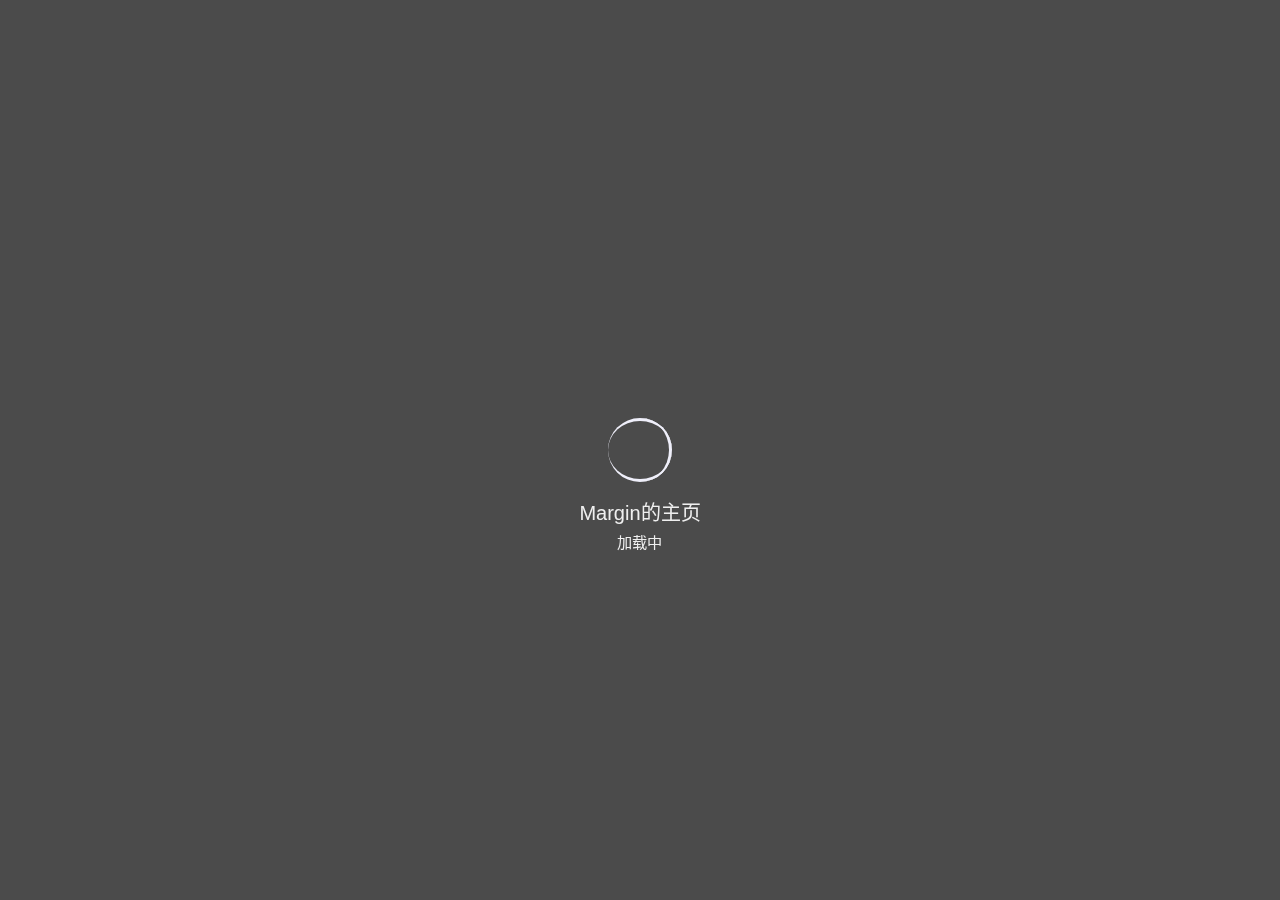
<file: index.html>
<!DOCTYPE html>
<html lang="zh-CN">

<head>
    <!-- 基础信息 -->
    <meta charset="utf-8">
    <meta http-equiv="Access-Control-Allow-Origin" content="*">
    <!-- 强制 HTTPS，若不需要可删除，但可能出现问题 -->
    <meta http-equiv="Content-Security-Policy" content="upgrade-insecure-requests">
    <meta name="renderer" content="webkit" />
    <meta http-equiv="X-UA-Compatible" content="IE=edge,chrome=1" />
    <meta name="force-rendering" content="webkit" />
    <meta name="viewport" content="width=device-width, initial-scale=1">
    <meta name="theme-color" content="#424242" />
    <meta name="description" content="不被发现的主页">
    <meta name="keywords" content="Margin,个人主页">
    <meta name="author" content="margin">
    <title>Margin的主页</title>
    <!-- jQuery -->
    <script src="https://lf9-cdn-tos.bytecdntp.com/cdn/expire-1-y/jquery/3.5.1/jquery.min.js"></script>
    <!-- HarmonyOS Sans -->
    <!-- 本站 CDN 已开启防盗链，非本站域名不可访问，请更改链接为下方内容，否则自定义字体将失效 -->
    <!-- https://s1.hdslb.com/bfs/static/jinkela/long/font/regular.css -->
    <link rel="stylesheet" href="https://cdn.imsyy.top/gh/imsyy/file/font/HarmonyOS_Sans/regular.min.css" />
    <!-- 引入样式 -->
    <link rel="stylesheet" type="text/css"
        href="https://lf9-cdn-tos.bytecdntp.com/cdn/expire-1-y/bootstrap/5.1.0/css/bootstrap.min.css">
    <link rel="stylesheet" type="text/css" href="./css/style.css">
    <link rel="stylesheet" type="text/css" href="./css/mobile.css">
    <link rel="stylesheet" type="text/css" href="./css/loading.css">
    <link rel="stylesheet" type="text/css" href="./css/animation.css">
    <link rel="icon" href="./favicon.ico">
    <link rel="apple-touch-icon" href="./img/icon/apple-touch-icon.png">
    <!-- Izitoast -->
    <link rel="stylesheet" href="https://lf3-cdn-tos.bytecdntp.com/cdn/expire-1-y/izitoast/1.4.0/css/iziToast.min.css">
    <script type="text/javascript"
        src="https://lf26-cdn-tos.bytecdntp.com/cdn/expire-1-y/izitoast/1.4.0/js/iziToast.min.js">
    </script>
    <!-- FontAwesome -->
    <link rel="stylesheet" href="https://cdn.bootcdn.net/ajax/libs/font-awesome/6.1.2/css/all.min.css">
    <!-- Aplayer -->
    <link rel="stylesheet" href="https://lf9-cdn-tos.bytecdntp.com/cdn/expire-1-y/aplayer/1.10.1/APlayer.min.css"
        crossorigin="anonymous" referrerpolicy="no-referrer" />
    <script src="https://lf3-cdn-tos.bytecdntp.com/cdn/expire-1-y/aplayer/1.10.1/APlayer.min.js" crossorigin="anonymous"
        referrerpolicy="no-referrer"></script>
    <!-- <script src="./js/Meting.js" crossorigin="anonymous" referrerpolicy="no-referrer"></script> -->
    <!-- IE Out -->
    <script>
        if ( /*@cc_on!@*/ false || (!!window.MSInputMethodContext && !!document.documentMode)) window.location.href =
            "/upgrade-your-browser/index.html?referrer=" + encodeURIComponent(window.location.href);
    </script>
    <!-- PWA -->
    <link rel="manifest" href="/manifest.json">
    <!-- 51.LA 统计 -->
    <script src="./js/51LA.js"></script>
</head>

<body>
    <!--加载动画-->
    <div id="loading-box">
        <div class="loading-left-bg"></div>
        <div class="loading-right-bg"></div>
        <div class="spinner-box">
            <div class="loader">
                <div class="inner one"></div>
                <div class="inner two"></div>
                <div class="inner three"></div>
            </div>
            <div class="loading-word">
                <p class="loading-title" id="loading-title">Margin的主页</p>
                <span id="loading-text">加载中</span>
            </div>
        </div>
    </div>
    <section id="section" class="section">
        <!-- 背景图片 -->
        <div class="bg-all">
            <img id="bg" onerror="this.classList.add('error');"></img>
            <div class="cover"></div>
        </div>
        <!-- 鼠标指针 -->
        <div id="g-pointer-1"></div>
        <div id="g-pointer-2"></div>
        <!-- 主体内容 -->
        <main id="main" class="main">
            <div class="container" id="container">
                <div class="row" id="row">
                    <div class="col left">
                        <!--基本信息-->
                        <div class="main-left">
                            <!--Logo-->
                            <div class="main-img">
                                <img id="logo-img" src="./img/icon/logo.png" alt="img">
                                <div class="img-title">
                                    <span class="img-title-big" id="logo-text-1">margin</span>
                                    <span class="img-text" id="logo-text-2"></span>
                                </div>
                            </div>
                            <!--介绍信息-->
                            <div class="message cards" id="switchmore">
                                <div class="des" id="des">
                                    <i class="fa-solid fa-quote-left"></i>
                                    <div class="des-title"><span id="change">您好&nbsp;世界&nbsp;!</span><br /><span
                                            id="change1">不要抱怨，经历担当，不怕孤独，努力沉淀。</span></div>
                                    <i class="fa-solid fa-quote-right"></i>
                                </div>
                            </div>
                            <!--社交链接-->
                            <div class="social" id="social">
                                <a href="https://github.com/3153950091" class="link" id="github" style="margin-left: 4px"
                                    target="_blank">
                                    <i class="fa-brands fa-github"></i>
                                </a>
                                <a href="https://wpa.qq.com/msgrd?v=3&uin=3153950091&site=qq&menu=yes" class="link"
                                    id="qq" target="_blank">
                                    <i class="fa-brands fa-qq"></i>
                                </a>
                                <a href="mailto:3153950091@qq.com" class="link" id="email">
                                    <i class="fa-solid fa-envelope"></i>
                                </a>
                                <a href="https://space.bilibili.com/361051266" class="link" id="bilibili"
                                    target="_blank">
                                    <i class="fa-brands fa-bilibili"></i>
                                </a>
                                <a href="https://margin.ink" class="link" id="telegram" target="_blank">
                                    <i class="fa-brands fa-telegram"></i>
                                </a>
                                <a id="link-text">通过这里联系我</a>
                            </div>
                        </div>
                    </div>
                    <!--第二屏 Logo-->
                    <div class="logo cards" style="display: none" id="changemore">
                        <a class="logo-text" id="logo-text-small">Margin</a>
                    </div>
                    <div class="col right">
                        <div class="main-right">
                            <!--功能区-->
                            <div class="row rightone" id="rightone">
                                <div class="col hitokotos">
                                    <!--一言-->
                                    <div class="hitokoto cards" id="hitokoto">
                                        <!--切换音乐-->
                                        <div class="open-music fixed-top" id="open-music">
                                            <i class="fa-solid fa-compact-disc"></i>
                                            <span>&nbsp;打开音乐播放器</span>
                                        </div>
                                        <!--切换音乐结束-->
                                        <div class="hitokoto-all">
                                            <div class="hitokoto-text"><span id="hitokoto_text">每一个人都应该明确自己的方向和位置</span>
                                            </div>
                                            <div class="hitokoto-from">-「&nbsp;<span id="from_text">margin</span>&nbsp;」
                                            </div>
                                        </div>
                                    </div>
                                    <!--音乐-->
                                    <div class="music" id="music">
                                        <div class="music-all">
                                            <div class="music-button">
                                                <div id="music-open">音乐列表</div>
                                                <div id="music-close">回到一言</div>
                                            </div>
                                            <div class="music-control">
                                                <i class="fa-solid fa-backward-step" id="last"></i>
                                                <div id="play">
                                                    <i class="fa-solid fa-play"></i>
                                                </div>
                                                <i class="fa-solid fa-forward-step" id="next"></i>
                                            </div>
                                            <div class="music-menu">
                                                <div class="music-text">
                                                    <span id="music-name">未播放音乐</span>
                                                </div>
                                                <div class="music-volume" style="display: none;">
                                                    <div id="volume-ico">
                                                        <i class="fa-solid fa-volume-low"></i>
                                                    </div>
                                                    <input type="range" min="0" max="1" step="0.01" id="volume">
                                                </div>
                                            </div>
                                        </div>
                                    </div>
                                </div>
                                <div class="col times">
                                    <!--时间-->
                                    <div class="time cards" id="upWeather">
                                        <div class="timeshow" id="time">
                                            2000&nbsp;年&nbsp;0&nbsp;月&nbsp;00&nbsp;日&nbsp;<span
                                                class="weekday">星期一</span><br><span class="time-text">00:00:00</span>
                                        </div>
                                        <div class="weather">
                                            <span id="city_text">天气</span>&nbsp;
                                            <span id="wea_text">加载失败</span>&nbsp;
                                            <span id="tem_text"></span>
                                            <span id="win_text">次数</span>
                                            <span id="win_speed">超限</span>
                                        </div>
                                    </div>
                                </div>
                            </div>
                            <!--分隔线-->
                            <div class="line">
                                <i class="fa-solid fa-link"></i>
                                <span class="line-text">网站列表</span>
                            </div>
                            <!--网站链接-->
                            <div class="link">
                                <!--第一组-->
                                <div class="row">
                                    <div class="col">
                                        <a id="link-url-1" href="Margin/index.html" target="_blank">
                                            <div class="link-card cards">
                                                <i id="link-icon-1" class="fa-solid fa-hand"></i>
                                                <span class="link-name" id="link-name-1">个人介绍</span>
                                            </div>
                                        </a>
                                    </div>
                                    <div class="col 2">
                                        <a id="link-url-2" href="Margin/404.html" target="_blank">
                                            <div class="link-card cards">
                                                <i id="link-icon-2" class="fa-solid fa-heart"></i>
                                                <span class="link-name" id="link-name-2">宝贝老婆</span>
                                            </div>
                                        </a>
                                    </div>
                                    <div class="col">
                                        <a id="link-url-3" href="Margin/404.html" target="_blank">
                                            <div class="link-card cards">
                                                <i id="link-icon-3" class="fa-solid fa-music"></i>
                                                <span class="link-name" id="link-name-3">待添加</span>
                                            </div>
                                        </a>
                                    </div>
                                </div>
                                <!--第二组-->
                                <div class="row" style="margin-top: 1.5rem;">
                                    <div class="col">
                                        <a id="link-url-4" href="Margin/404.html" target="_blank">
                                            <div class="link-card cards">
                                                <i id="link-icon-4" class="fa-solid fa-compass"></i>
                                                <span class="link-name" id="link-name-4">待添加</span>
                                            </div>
                                        </a>
                                    </div>
                                    <div class="col 2">
                                        <a id="link-url-5" href="Margin/404.html" target="_blank">
                                            <div class="link-card cards">
                                                <i id="link-icon-5" class="fa-solid fa-book-bookmark"></i>
                                                <span class="link-name" id="link-name-5">待添加</span>
                                            </div>
                                        </a>
                                    </div>
                                    <div class="col">
                                        <a id="link-url-6" href="Margin/404.html" target="_blank">
                                            <div class="link-card cards">
                                                <i id="link-icon-6" class="fa-solid fa-cloud"></i>
                                                <span class="link-name" id="link-name-6">待添加</span>
                                            </div>
                                        </a>
                                    </div>
                                </div>
                            </div>
                        </div>
                    </div>
                </div>
                <!--展开菜单按钮-->
                <div class="menu" id="switchmenu">
                    <a class="munu-button cards" id="menu">
                        <i class="fa-solid fa-bars"></i>
                    </a>
                </div>
                <!--更多内容-->
                <div class="more" id="more">
                    <!--关闭按钮-->
                    <div class="close fixed-top" id="close">
                        <i class="fa-solid fa-circle-xmark"></i>
                    </div>
                    <div class="line" style="margin-top: 1rem;">
                        <i class="fa-solid fa-angle-left"></i>
                        <span class="line-text">时间胶囊</span>
                        <i class="fa-solid fa-angle-right"></i>
                    </div>
                    <div class="date" id="date">
                        <div class="item" id="dayProgress">
                            <div class="date-text" style="margin-top: 0rem;">今日已经度过了&nbsp;<span></span>&nbsp;小时</div>
                            <div class="progress">
                                <div class="progress-bar"></div>
                            </div>
                        </div>
                        <div class="item" id="weekProgress">
                            <div class="date-text">本周已经度过了&nbsp;<span></span>&nbsp;天</div>
                            <div class="progress">
                                <div class="progress-bar"></div>
                            </div>
                        </div>
                        <div class="item" id="monthProgress">
                            <div class="date-text">本月已经度过了&nbsp;<span></span>&nbsp;天</div>
                            <div class="progress">
                                <div class="progress-bar"></div>
                            </div>
                        </div>
                        <div class="item" id="yearProgress">
                            <div class="date-text">今年已经度过了&nbsp;<span></span>&nbsp;个月</div>
                            <div class="progress">
                                <div class="progress-bar"></div>
                            </div>
                        </div>
                    </div>
                    <div class="line">
                        <i class="fa-solid fa-angle-left"></i>
                        <span class="line-text">看看有什么</span>
                        <i class="fa-solid fa-angle-right"></i>
                    </div>
                    <!--网站链接-->
                    <div class="row">
                        <div class="col">
                            <a href="Margin/404.html" target="_blank">
                                <div class="link-card cards">
                                    <span class="link-name">待添加</span>
                                </div>
                            </a>
                        </div>
                        <div class="col 2">
                            <a href="Margin/404.html" target="_blank">
                                <div class="link-card cards">
                                    <span class="link-name">待添加</span>
                                </div>
                            </a>
                        </div>
                        <div class="col">
                            <a href="Margin/404.html" target="_blank">
                                <div class="link-card cards">
                                    <span class="link-name">待添加</span>
                                </div>
                            </a>
                        </div>
                    </div>
                    <div class="row" style="margin-top: 1.5rem;">
                        <div class="col">
                            <a href="Margin/404.html" target="_blank">
                                <div class="link-card cards">
                                    <span class="link-name">待添加</span>
                                </div>
                            </a>
                        </div>
                        <div class="col 2">
                            <a href="Margin/404.html" target="_blank">
                                <div class="link-card cards">
                                    <span class="link-name">待添加</span>
                                </div>
                            </a>
                        </div>
                        <div class="col">
                            <a id="openmore">
                                <div class="link-card cards">
                                    <span class="link-name">更多</span>
                                </div>
                            </a>
                        </div>
                    </div>
                </div>
                <!--更多页面-->
                <div class="box" id="box" style="display: none">
                    <div class="box-wrapper">
                        <!--关闭按钮-->
                        <div class="closebox fixed-top" id="closemore">
                            <i class="fa-solid fa-circle-xmark"></i>
                        </div>
                        <!--左侧内容-->
                        <div class="box-left">
                            <div class="img-title">
                                <span class="img-title-big" id="logo-title-other">margin</span>
                                <span class="img-text" id="logo-title-other-small"></span><br />
                                <span class="img-text">&nbsp;v&nbsp;生活如意的话，一切皆兴趣！</span>
                            </div>
                            <!--更多内容-->
                            <div class="accordion" id="accordion">
                                <div class="accordion-item">
                                    <h2 class="accordion-header" id="headingOne">
                                        <button class="accordion-button" type="button" data-bs-toggle="collapse"
                                            data-bs-target="#collapseOne" aria-expanded="true"
                                            aria-controls="collapseOne">
                                            壁纸设置
                                        </button>
                                    </h2>
                                    <div id="collapseOne" class="accordion-collapse collapse show"
                                        aria-labelledby="headingOne" data-bs-parent="#accordion">
                                        <div class="accordion-body">
                                            <div class="set">
                                                <div class="wallpaper" id="wallpaper">
                                                    <div class="form-radio">
                                                        <input type="radio" class="set-wallpaper" style="display: none;"
                                                            id="radio1" value="1" name="wallpaper-type">
                                                        <label for="radio1">默认壁纸</label>
                                                    </div>
                                                    <div class="form-radio">
                                                        <input type="radio" class="set-wallpaper" style="display: none;"
                                                            id="radio2" value="2" name="wallpaper-type">
                                                        <label for="radio2" id="wallpaper_text1">每日一图</label>
                                                    </div>
                                                    <div class="form-radio">
                                                        <input type="radio" class="set-wallpaper" style="display: none;"
                                                            id="radio3" value="3" name="wallpaper-type">
                                                        <label for="radio3" id="wallpaper_text2">随机风景</label>
                                                    </div>
                                                    <div class="form-radio">
                                                        <input type="radio" class="set-wallpaper" style="display: none;"
                                                            id="radio4" value="4" name="wallpaper-type">
                                                        <label for="radio4" id="wallpaper_text3">随机动漫</label>
                                                    </div>
                                                </div>
                                            </div>
                                        </div>
                                    </div>
                                </div>
                                <!--更新日志-->
                                <div class="accordion-item">
                                    <h2 class="accordion-header" id="headingTwo">
                                        <button class="accordion-button collapsed" type="button"
                                            data-bs-toggle="collapse" data-bs-target="#collapseTwo"
                                            aria-expanded="false" aria-controls="collapseTwo">
                                            更新日志
                                        </button>
                                    </h2>
                                    <div id="collapseTwo" class="accordion-collapse collapse"
                                        aria-labelledby="headingTwo" data-bs-parent="#accordion">
                                        <div class="accordion-body">
                                            <div class="upnote">
                                                <span class="uptext">
                                                    <i class="fa-solid fa-circle-plus"></i>&nbsp;无
                                                </span>
                                                <span class="uptext">
                                                    <i class="fa-solid fa-circle-plus"></i>&nbsp;无
                                                </span>
                                                <span class="uptext">
                                                    <i class="fa-solid fa-circle-plus"></i>&nbsp;无
                                                
                                                </span>
                                            </div>
                                        </div>
                                    </div>
                                </div>
                            </div>
                        </div>
                        <!--Aplayer-->
                        <div class="box-right">
                            <div id="aplayer">
                                <span>音乐播放器加载失败</span>
                            </div>
                        </div>
                    </div>
                </div>
            </div>
        </main> 
        <!-- 版权信息 -->
        <footer id="footer" class="fixed-bottom footer">
            <div class="power">
                <span id="power">这里只是&nbsp;&copy;
                    <script>
                        document.write((new Date()).getFullYear());
                    </script>
                    <a href="Margin/404.html" id="power-text">Margin</a>
                </span>
                <!-- 以下信息请不要修改哦 -->
                <span id="made">&amp;&nbsp;我们&nbsp;相遇&nbsp;<a href="Margin/404.html"
                        target="_blank">的</a></span>
                <!-- 站点备案 -->
                <a href="Margin/404.html" id="beian" target="_blank">&nbsp;起点!</a>		
            </div>
            <!-- 歌词显示 -->
            <div id="lrc"></div>
        </footer>
    </section>
    <!-- sw.js -->
    <script>
        if ("serviceWorker" in navigator) {
            window.addEventListener("load", function () {
                navigator.serviceWorker.register("sw.js");
            });
        }
    </script>
    <!-- noscript -->
    <noscript>
        <div class="noscript fixed-top">请开启 JavaScript</div>
    </noscript>
    <!-- JS -->
    <script type="text/javascript" src="./js/main.js"></script>
    <script type="text/javascript" src="./js/set.js"></script>
    <script type="text/javascript" src="./js/time.js"></script>
    <script type="text/javascript" src="./js/js.cookie.js"></script>
    <script type="text/javascript"
        src="https://lf9-cdn-tos.bytecdntp.com/cdn/expire-1-y/bootstrap/5.1.0/js/bootstrap.min.js">
    </script>
</body>

</html>
</file>
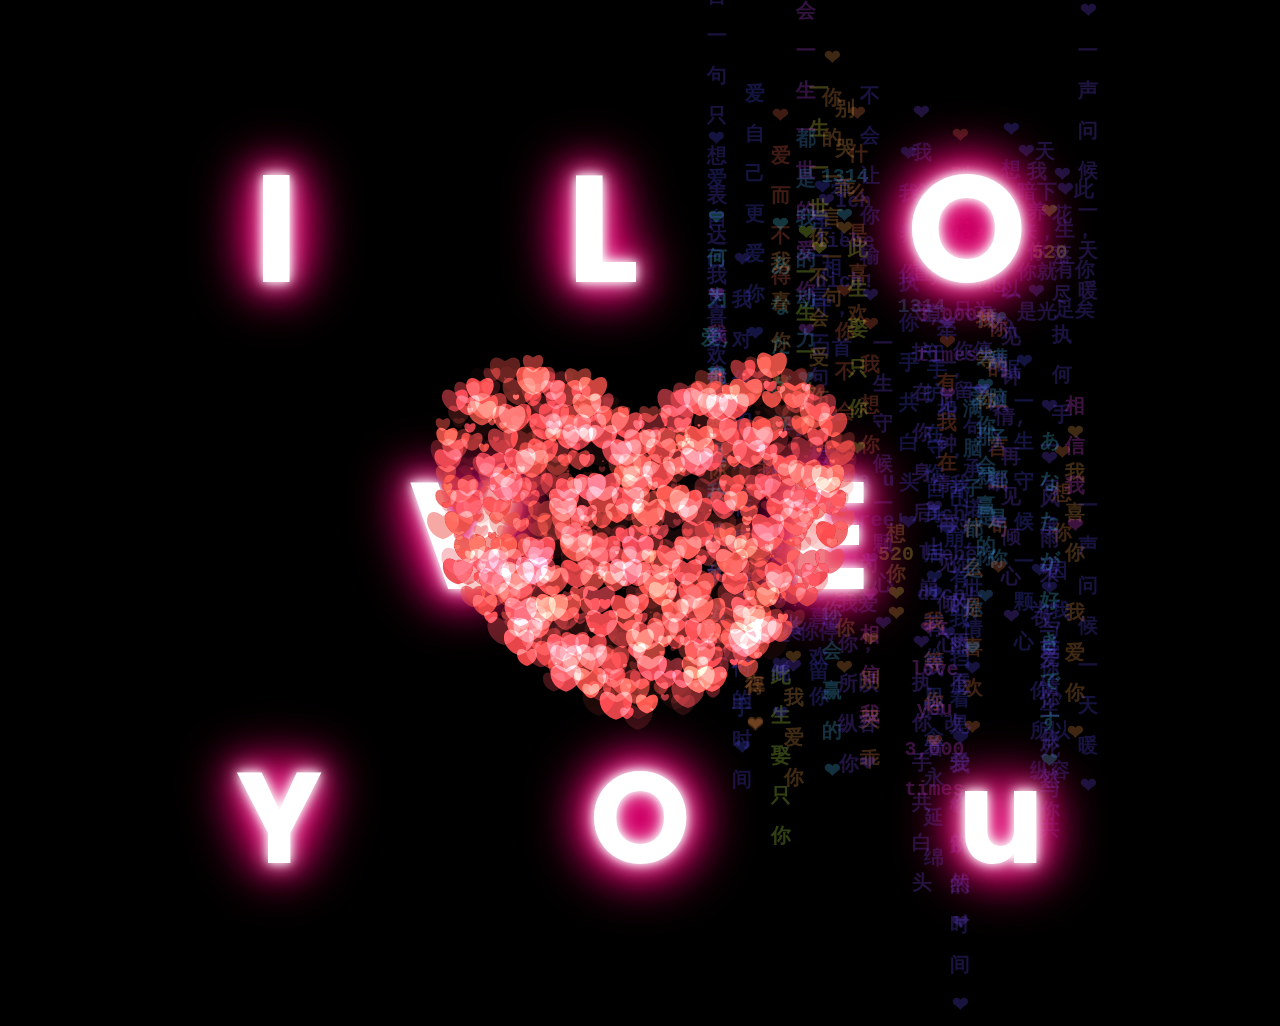
<file: Margin/member/love/index.html>
<!doctype html>
<html>
<head>
<meta charset="utf-8">
<title>Love you</title>

<style>
@import url("https://fonts.googleapis.com/css?family=Poppins:900&display=swap");
body {
  background-color: black;
  margin: 0.5rem 0.1rem;
  text-align: center;
  font-family: 'Poppins', 'sans-serif';
}

h1, h2 {
  margin: 0;
  padding: 0;
  color: white;
  display: inline-block;
  font-size: 9.5rem;
  margin: 0.1rem 8rem;
  text-align: center;
  font-family: 'Poppins', 'sans-serif';
  text-shadow: 0 0 10px #fff, 0 0 20px #fff, 0 0 30px #e60073, 0 0 40px #e60073, 0 0 50px #e60073, 0 0 60px #e60073, 0 0 70px #e60073;
}

h2 {
  font-size: 8rem;
}

h1:nth-child(0n + 0), h2:nth-child(5n + 0) {
  -webkit-animation-name: animateGlithcy;
          animation-name: animateGlithcy;
  -webkit-animation-delay: 0s;
          animation-delay: 0s;
  -webkit-animation-duration: 0s;
          animation-duration: 0s;
  -webkit-animation-timing-function: linear;
          animation-timing-function: linear;
  animation-direction: alternate-reverse;
  -webkit-animation-iteration-count: infinite;
          animation-iteration-count: infinite;
}

h1:nth-child(0n + 1), h2:nth-child(5n + 1) {
  -webkit-animation-name: animateGlithcy;
          animation-name: animateGlithcy;
  -webkit-animation-delay: 0.2s;
          animation-delay: 0.2s;
  -webkit-animation-duration: 0.5s;
          animation-duration: 0.5s;
  -webkit-animation-timing-function: linear;
          animation-timing-function: linear;
  animation-direction: alternate-reverse;
  -webkit-animation-iteration-count: infinite;
          animation-iteration-count: infinite;
}

h1:nth-child(0n + 2), h2:nth-child(5n + 2) {
  -webkit-animation-name: animateGlithcy;
          animation-name: animateGlithcy;
  -webkit-animation-delay: 0.4s;
          animation-delay: 0.4s;
  -webkit-animation-duration: 1s;
          animation-duration: 1s;
  -webkit-animation-timing-function: linear;
          animation-timing-function: linear;
  animation-direction: alternate-reverse;
  -webkit-animation-iteration-count: infinite;
          animation-iteration-count: infinite;
}

h1:nth-child(0n + 3), h2:nth-child(5n + 3) {
  -webkit-animation-name: animateGlithcy;
          animation-name: animateGlithcy;
  -webkit-animation-delay: 0.6s;
          animation-delay: 0.6s;
  -webkit-animation-duration: 1.5s;
          animation-duration: 1.5s;
  -webkit-animation-timing-function: linear;
          animation-timing-function: linear;
  animation-direction: alternate-reverse;
  -webkit-animation-iteration-count: infinite;
          animation-iteration-count: infinite;
}

h1:nth-child(0n + 4), h2:nth-child(5n + 4) {
  -webkit-animation-name: animateGlithcy;
          animation-name: animateGlithcy;
  -webkit-animation-delay: 0.8s;
          animation-delay: 0.8s;
  -webkit-animation-duration: 2s;
          animation-duration: 2s;
  -webkit-animation-timing-function: linear;
          animation-timing-function: linear;
  animation-direction: alternate-reverse;
  -webkit-animation-iteration-count: infinite;
          animation-iteration-count: infinite;
}

h1:nth-child(0n + 5), h2:nth-child(5n + 5) {
  -webkit-animation-name: animateGlithcy;
          animation-name: animateGlithcy;
  -webkit-animation-delay: 1s;
          animation-delay: 1s;
  -webkit-animation-duration: 2.5s;
          animation-duration: 2.5s;
  -webkit-animation-timing-function: linear;
          animation-timing-function: linear;
  animation-direction: alternate-reverse;
  -webkit-animation-iteration-count: infinite;
          animation-iteration-count: infinite;
}

@-webkit-keyframes animateGlithcy {
  0% {
    opacity: .1;
    background-position: 0 0;
    -webkit-filter: hue-rotate(0deg);
            filter: hue-rotate(0deg);
  }
  10% {
    background-position: 5px 0;
  }
  20% {
    background-position: -5px 0;
  }
  30% {
    background-position: 15px 0;
  }
  40% {
    background-position: -5px 0;
  }
  50% {
    background-position: -25px 0;
  }
  60% {
    background-position: -50px 0;
  }
  70% {
    background-position: 0 -20px;
  }
  80% {
    background-position: -60px -20px;
  }
  81% {
    background-position: 0 0;
  }
  100% {
    opacity: 1;
    background-position: 0 0;
    -webkit-filter: hue-rotate(360deg);
            filter: hue-rotate(360deg);
  }
}

@keyframes animateGlithcy {
  0% {
    opacity: .1;
    background-position: 0 0;
    -webkit-filter: hue-rotate(0deg);
            filter: hue-rotate(0deg);
  }
  10% {
    background-position: 5px 0;
  }
  20% {
    background-position: -5px 0;
  }
  30% {
    background-position: 15px 0;
  }
  40% {
    background-position: -5px 0;
  }
  50% {
    background-position: -25px 0;
  }
  60% {
    background-position: -50px 0;
  }
  70% {
    background-position: 0 -20px;
  }
  80% {
    background-position: -60px -20px;
  }
  81% {
    background-position: 0 0;
  }
  100% {
    opacity: 1;
    background-position: 0 0;
    -webkit-filter: hue-rotate(360deg);
            filter: hue-rotate(360deg);
  }
}
@charset "utf-8";
body {
  overflow: hidden;
  height: 100vh;
  perspective: 80em;
  background: #000;
  font: 900 1.25em/ 2 vt323, monospace;
}

div {
  transform-style: preserve-3d;
}

div, :after {
  position: absolute;
}

.a3d {
  top: 50%;
  left: 50%;
}

.rot, .key {
  animation: rotY 0s linear infinite;
}

.rot:nth-child(1) {
  margin-top: 29vh;
}
.rot:nth-child(1), .rot:nth-child(1) .key {
  animation-duration: 12s;
  animation-delay: -4.08s;
}
.rot:nth-child(1) .key {
  margin-left: 12vw;
}

.rot:nth-child(2) {
  margin-top: 4vh;
}
.rot:nth-child(2), .rot:nth-child(2) .key {
  animation-duration: 12s;
  animation-delay: -7.56s;
}
.rot:nth-child(2) .key {
  margin-left: 33vw;
}

.rot:nth-child(3) {
  margin-top: -3vh;
}
.rot:nth-child(3), .rot:nth-child(3) .key {
  animation-duration: 10s;
  animation-delay: -7.5s;
}
.rot:nth-child(3) .key {
  margin-left: 6vw;
}

.rot:nth-child(4) {
  margin-top: -27vh;
}
.rot:nth-child(4), .rot:nth-child(4) .key {
  animation-duration: 14s;
  animation-delay: -1.96s;
}
.rot:nth-child(4) .key {
  margin-left: 17vw;
}

.rot:nth-child(5) {
  margin-top: 3vh;
}
.rot:nth-child(5), .rot:nth-child(5) .key {
  animation-duration: 8s;
  animation-delay: -6.72s;
}
.rot:nth-child(5) .key {
  margin-left: 15vw;
}

.rot:nth-child(6) {
  margin-top: -8vh;
}
.rot:nth-child(6), .rot:nth-child(6) .key {
  animation-duration: 17s;
  animation-delay: -7.65s;
}
.rot:nth-child(6) .key {
  margin-left: 18vw;
}

.rot:nth-child(7) {
  margin-top: 4vh;
}
.rot:nth-child(7), .rot:nth-child(7) .key {
  animation-duration: 14s;
  animation-delay: -14s;
}
.rot:nth-child(7) .key {
  margin-left: 34vw;
}

.rot:nth-child(8) {
  margin-top: -29vh;
}
.rot:nth-child(8), .rot:nth-child(8) .key {
  animation-duration: 16s;
  animation-delay: -8.96s;
}
.rot:nth-child(8) .key {
  margin-left: 11vw;
}

.rot:nth-child(9) {
  margin-top: 31vh;
}
.rot:nth-child(9), .rot:nth-child(9) .key {
  animation-duration: 11s;
  animation-delay: -4.73s;
}
.rot:nth-child(9) .key {
  margin-left: 11vw;
}

.rot:nth-child(10) {
  margin-top: -16vh;
}
.rot:nth-child(10), .rot:nth-child(10) .key {
  animation-duration: 18s;
  animation-delay: -2.16s;
}
.rot:nth-child(10) .key {
  margin-left: 13vw;
}

.rot:nth-child(11) {
  margin-top: -25vh;
}
.rot:nth-child(11), .rot:nth-child(11) .key {
  animation-duration: 10s;
  animation-delay: -6.5s;
}
.rot:nth-child(11) .key {
  margin-left: 32vw;
}

.rot:nth-child(12) {
  margin-top: -19vh;
}
.rot:nth-child(12), .rot:nth-child(12) .key {
  animation-duration: 12s;
  animation-delay: -1.32s;
}
.rot:nth-child(12) .key {
  margin-left: 22vw;
}

.rot:nth-child(13) {
  margin-top: 7vh;
}
.rot:nth-child(13), .rot:nth-child(13) .key {
  animation-duration: 12s;
  animation-delay: -5.04s;
}
.rot:nth-child(13) .key {
  margin-left: 15vw;
}

.rot:nth-child(14) {
  margin-top: 1vh;
}
.rot:nth-child(14), .rot:nth-child(14) .key {
  animation-duration: 15s;
  animation-delay: -7.8s;
}
.rot:nth-child(14) .key {
  margin-left: 27vw;
}

.rot:nth-child(15) {
  margin-top: -5vh;
}
.rot:nth-child(15), .rot:nth-child(15) .key {
  animation-duration: 18s;
  animation-delay: -16.56s;
}
.rot:nth-child(15) .key {
  margin-left: 16vw;
}

.rot:nth-child(16) {
  margin-top: 2vh;
}
.rot:nth-child(16), .rot:nth-child(16) .key {
  animation-duration: 19s;
  animation-delay: -18.62s;
}
.rot:nth-child(16) .key {
  margin-left: 6vw;
}

.rot:nth-child(17) {
  margin-top: 22vh;
}
.rot:nth-child(17), .rot:nth-child(17) .key {
  animation-duration: 16s;
  animation-delay: -9.76s;
}
.rot:nth-child(17) .key {
  margin-left: 18vw;
}

.rot:nth-child(18) {
  margin-top: 28vh;
}
.rot:nth-child(18), .rot:nth-child(18) .key {
  animation-duration: 14s;
  animation-delay: -8.26s;
}
.rot:nth-child(18) .key {
  margin-left: 23vw;
}

.rot:nth-child(19) {
  margin-top: 10vh;
}
.rot:nth-child(19), .rot:nth-child(19) .key {
  animation-duration: 16s;
  animation-delay: -3.2s;
}
.rot:nth-child(19) .key {
  margin-left: 15vw;
}

.rot:nth-child(20) {
  margin-top: -24vh;
}
.rot:nth-child(20), .rot:nth-child(20) .key {
  animation-duration: 16s;
  animation-delay: -4.48s;
}
.rot:nth-child(20) .key {
  margin-left: 16vw;
}

.rot:nth-child(21) {
  margin-top: 0vh;
}
.rot:nth-child(21), .rot:nth-child(21) .key {
  animation-duration: 11s;
  animation-delay: -5.83s;
}
.rot:nth-child(21) .key {
  margin-left: 14vw;
}

.rot:nth-child(22) {
  margin-top: -2vh;
}
.rot:nth-child(22), .rot:nth-child(22) .key {
  animation-duration: 16s;
  animation-delay: -7.84s;
}
.rot:nth-child(22) .key {
  margin-left: 28vw;
}

.rot:nth-child(23) {
  margin-top: -8vh;
}
.rot:nth-child(23), .rot:nth-child(23) .key {
  animation-duration: 19s;
  animation-delay: -14.25s;
}
.rot:nth-child(23) .key {
  margin-left: 11vw;
}

.rot:nth-child(24) {
  margin-top: -31vh;
}
.rot:nth-child(24), .rot:nth-child(24) .key {
  animation-duration: 16s;
  animation-delay: -9.28s;
}
.rot:nth-child(24) .key {
  margin-left: 15vw;
}

.rot:nth-child(25) {
  margin-top: 4vh;
}
.rot:nth-child(25), .rot:nth-child(25) .key {
  animation-duration: 8s;
  animation-delay: -3.84s;
}
.rot:nth-child(25) .key {
  margin-left: 6vw;
}

.rot:nth-child(26) {
  margin-top: -11vh;
}
.rot:nth-child(26), .rot:nth-child(26) .key {
  animation-duration: 12s;
  animation-delay: -6.96s;
}
.rot:nth-child(26) .key {
  margin-left: 6vw;
}

.rot:nth-child(27) {
  margin-top: 10vh;
}
.rot:nth-child(27), .rot:nth-child(27) .key {
  animation-duration: 14s;
  animation-delay: -4.48s;
}
.rot:nth-child(27) .key {
  margin-left: 32vw;
}

.rot:nth-child(28) {
  margin-top: 5vh;
}
.rot:nth-child(28), .rot:nth-child(28) .key {
  animation-duration: 18s;
  animation-delay: -9.54s;
}
.rot:nth-child(28) .key {
  margin-left: 30vw;
}

.rot:nth-child(29) {
  margin-top: -34vh;
}
.rot:nth-child(29), .rot:nth-child(29) .key {
  animation-duration: 20s;
  animation-delay: -4.8s;
}
.rot:nth-child(29) .key {
  margin-left: 35vw;
}

.rot:nth-child(30) {
  margin-top: 29vh;
}
.rot:nth-child(30), .rot:nth-child(30) .key {
  animation-duration: 10s;
  animation-delay: -6.1s;
}
.rot:nth-child(30) .key {
  margin-left: 23vw;
}

.rot:nth-child(31) {
  margin-top: 18vh;
}
.rot:nth-child(31), .rot:nth-child(31) .key {
  animation-duration: 14s;
  animation-delay: -13.72s;
}
.rot:nth-child(31) .key {
  margin-left: 32vw;
}

.rot:nth-child(32) {
  margin-top: 3vh;
}
.rot:nth-child(32), .rot:nth-child(32) .key {
  animation-duration: 12s;
  animation-delay: -1.8s;
}
.rot:nth-child(32) .key {
  margin-left: 24vw;
}

.rot:nth-child(33) {
  margin-top: -25vh;
}
.rot:nth-child(33), .rot:nth-child(33) .key {
  animation-duration: 18s;
  animation-delay: -3.96s;
}
.rot:nth-child(33) .key {
  margin-left: 31vw;
}

.rot:nth-child(34) {
  margin-top: 26vh;
}
.rot:nth-child(34), .rot:nth-child(34) .key {
  animation-duration: 18s;
  animation-delay: -9.36s;
}
.rot:nth-child(34) .key {
  margin-left: 32vw;
}

.rot:nth-child(35) {
  margin-top: 28vh;
}
.rot:nth-child(35), .rot:nth-child(35) .key {
  animation-duration: 16s;
  animation-delay: -7.68s;
}
.rot:nth-child(35) .key {
  margin-left: 32vw;
}

.rot:nth-child(36) {
  margin-top: -22vh;
}
.rot:nth-child(36), .rot:nth-child(36) .key {
  animation-duration: 8s;
  animation-delay: -7.28s;
}
.rot:nth-child(36) .key {
  margin-left: 6vw;
}

.rot:nth-child(37) {
  margin-top: -21vh;
}
.rot:nth-child(37), .rot:nth-child(37) .key {
  animation-duration: 14s;
  animation-delay: -10.08s;
}
.rot:nth-child(37) .key {
  margin-left: 15vw;
}

.rot:nth-child(38) {
  margin-top: 34vh;
}
.rot:nth-child(38), .rot:nth-child(38) .key {
  animation-duration: 19s;
  animation-delay: -16.72s;
}
.rot:nth-child(38) .key {
  margin-left: 22vw;
}

.rot:nth-child(39) {
  margin-top: 19vh;
}
.rot:nth-child(39), .rot:nth-child(39) .key {
  animation-duration: 20s;
  animation-delay: -9.6s;
}
.rot:nth-child(39) .key {
  margin-left: 23vw;
}

.rot:nth-child(40) {
  margin-top: -16vh;
}
.rot:nth-child(40), .rot:nth-child(40) .key {
  animation-duration: 17s;
  animation-delay: -1.19s;
}
.rot:nth-child(40) .key {
  margin-left: 22vw;
}

.rot:nth-child(41) {
  margin-top: 15vh;
}
.rot:nth-child(41), .rot:nth-child(41) .key {
  animation-duration: 18s;
  animation-delay: -1.26s;
}
.rot:nth-child(41) .key {
  margin-left: 14vw;
}

.rot:nth-child(42) {
  margin-top: 7vh;
}
.rot:nth-child(42), .rot:nth-child(42) .key {
  animation-duration: 10s;
  animation-delay: -5.9s;
}
.rot:nth-child(42) .key {
  margin-left: 8vw;
}

.rot:nth-child(43) {
  margin-top: -23vh;
}
.rot:nth-child(43), .rot:nth-child(43) .key {
  animation-duration: 10s;
  animation-delay: -4.8s;
}
.rot:nth-child(43) .key {
  margin-left: 34vw;
}

.rot:nth-child(44) {
  margin-top: -18vh;
}
.rot:nth-child(44), .rot:nth-child(44) .key {
  animation-duration: 8s;
  animation-delay: -5.12s;
}
.rot:nth-child(44) .key {
  margin-left: 33vw;
}

.rot:nth-child(45) {
  margin-top: -23vh;
}
.rot:nth-child(45), .rot:nth-child(45) .key {
  animation-duration: 8s;
  animation-delay: -7.6s;
}
.rot:nth-child(45) .key {
  margin-left: 29vw;
}

.rot:nth-child(46) {
  margin-top: -27vh;
}
.rot:nth-child(46), .rot:nth-child(46) .key {
  animation-duration: 13s;
  animation-delay: -13s;
}
.rot:nth-child(46) .key {
  margin-left: 21vw;
}

.rot:nth-child(47) {
  margin-top: -29vh;
}
.rot:nth-child(47), .rot:nth-child(47) .key {
  animation-duration: 17s;
  animation-delay: -1.19s;
}
.rot:nth-child(47) .key {
  margin-left: 25vw;
}

.rot:nth-child(48) {
  margin-top: 27vh;
}
.rot:nth-child(48), .rot:nth-child(48) .key {
  animation-duration: 14s;
  animation-delay: -5.04s;
}
.rot:nth-child(48) .key {
  margin-left: 18vw;
}

.rot:nth-child(49) {
  margin-top: -13vh;
}
.rot:nth-child(49), .rot:nth-child(49) .key {
  animation-duration: 18s;
  animation-delay: -12.42s;
}
.rot:nth-child(49) .key {
  margin-left: 27vw;
}

.rot:nth-child(50) {
  margin-top: -6vh;
}
.rot:nth-child(50), .rot:nth-child(50) .key {
  animation-duration: 17s;
  animation-delay: -4.93s;
}
.rot:nth-child(50) .key {
  margin-left: 24vw;
}

.rot:nth-child(51) {
  margin-top: 24vh;
}
.rot:nth-child(51), .rot:nth-child(51) .key {
  animation-duration: 8s;
  animation-delay: -7.52s;
}
.rot:nth-child(51) .key {
  margin-left: 34vw;
}

.rot:nth-child(52) {
  margin-top: 13vh;
}
.rot:nth-child(52), .rot:nth-child(52) .key {
  animation-duration: 8s;
  animation-delay: -1.36s;
}
.rot:nth-child(52) .key {
  margin-left: 20vw;
}

.rot:nth-child(53) {
  margin-top: 19vh;
}
.rot:nth-child(53), .rot:nth-child(53) .key {
  animation-duration: 18s;
  animation-delay: -14.76s;
}
.rot:nth-child(53) .key {
  margin-left: 16vw;
}

.rot:nth-child(54) {
  margin-top: 19vh;
}
.rot:nth-child(54), .rot:nth-child(54) .key {
  animation-duration: 15s;
  animation-delay: -0.3s;
}
.rot:nth-child(54) .key {
  margin-left: 26vw;
}

.rot:nth-child(55) {
  margin-top: -22vh;
}
.rot:nth-child(55), .rot:nth-child(55) .key {
  animation-duration: 20s;
  animation-delay: -3.6s;
}
.rot:nth-child(55) .key {
  margin-left: 27vw;
}

.rot:nth-child(56) {
  margin-top: -15vh;
}
.rot:nth-child(56), .rot:nth-child(56) .key {
  animation-duration: 9s;
  animation-delay: -6.21s;
}
.rot:nth-child(56) .key {
  margin-left: 11vw;
}

.rot:nth-child(57) {
  margin-top: 21vh;
}
.rot:nth-child(57), .rot:nth-child(57) .key {
  animation-duration: 17s;
  animation-delay: -13.6s;
}
.rot:nth-child(57) .key {
  margin-left: 9vw;
}

.rot:nth-child(58) {
  margin-top: -12vh;
}
.rot:nth-child(58), .rot:nth-child(58) .key {
  animation-duration: 19s;
  animation-delay: -16.91s;
}
.rot:nth-child(58) .key {
  margin-left: 17vw;
}

.rot:nth-child(59) {
  margin-top: -32vh;
}
.rot:nth-child(59), .rot:nth-child(59) .key {
  animation-duration: 12s;
  animation-delay: -4.8s;
}
.rot:nth-child(59) .key {
  margin-left: 14vw;
}

.rot:nth-child(60) {
  margin-top: 13vh;
}
.rot:nth-child(60), .rot:nth-child(60) .key {
  animation-duration: 18s;
  animation-delay: -9.36s;
}
.rot:nth-child(60) .key {
  margin-left: 20vw;
}

.rot:nth-child(61) {
  margin-top: -29vh;
}
.rot:nth-child(61), .rot:nth-child(61) .key {
  animation-duration: 10s;
  animation-delay: -4.7s;
}
.rot:nth-child(61) .key {
  margin-left: 16vw;
}

.rot:nth-child(62) {
  margin-top: -29vh;
}
.rot:nth-child(62), .rot:nth-child(62) .key {
  animation-duration: 15s;
  animation-delay: -5.25s;
}
.rot:nth-child(62) .key {
  margin-left: 18vw;
}

.rot:nth-child(63) {
  margin-top: 26vh;
}
.rot:nth-child(63), .rot:nth-child(63) .key {
  animation-duration: 13s;
  animation-delay: -9.88s;
}
.rot:nth-child(63) .key {
  margin-left: 15vw;
}

.rot:nth-child(64) {
  margin-top: -11vh;
}
.rot:nth-child(64), .rot:nth-child(64) .key {
  animation-duration: 14s;
  animation-delay: -7.98s;
}
.rot:nth-child(64) .key {
  margin-left: 14vw;
}

.rot:nth-child(65) {
  margin-top: -34vh;
}
.rot:nth-child(65), .rot:nth-child(65) .key {
  animation-duration: 17s;
  animation-delay: -6.63s;
}
.rot:nth-child(65) .key {
  margin-left: 13vw;
}

.rot:nth-child(66) {
  margin-top: 1vh;
}
.rot:nth-child(66), .rot:nth-child(66) .key {
  animation-duration: 10s;
  animation-delay: -9.6s;
}
.rot:nth-child(66) .key {
  margin-left: 34vw;
}

.rot:nth-child(67) {
  margin-top: -18vh;
}
.rot:nth-child(67), .rot:nth-child(67) .key {
  animation-duration: 15s;
  animation-delay: -9.45s;
}
.rot:nth-child(67) .key {
  margin-left: 24vw;
}

.rot:nth-child(68) {
  margin-top: 7vh;
}
.rot:nth-child(68), .rot:nth-child(68) .key {
  animation-duration: 12s;
  animation-delay: -11.64s;
}
.rot:nth-child(68) .key {
  margin-left: 18vw;
}

.rot:nth-child(69) {
  margin-top: 13vh;
}
.rot:nth-child(69), .rot:nth-child(69) .key {
  animation-duration: 17s;
  animation-delay: -7.82s;
}
.rot:nth-child(69) .key {
  margin-left: 24vw;
}

.rot:nth-child(70) {
  margin-top: -29vh;
}
.rot:nth-child(70), .rot:nth-child(70) .key {
  animation-duration: 11s;
  animation-delay: -9.35s;
}
.rot:nth-child(70) .key {
  margin-left: 6vw;
}

.rot:nth-child(71) {
  margin-top: 8vh;
}
.rot:nth-child(71), .rot:nth-child(71) .key {
  animation-duration: 14s;
  animation-delay: -6.58s;
}
.rot:nth-child(71) .key {
  margin-left: 26vw;
}

.rot:nth-child(72) {
  margin-top: 16vh;
}
.rot:nth-child(72), .rot:nth-child(72) .key {
  animation-duration: 11s;
  animation-delay: -3.08s;
}
.rot:nth-child(72) .key {
  margin-left: 32vw;
}

.rot:nth-child(73) {
  margin-top: -1vh;
}
.rot:nth-child(73), .rot:nth-child(73) .key {
  animation-duration: 16s;
  animation-delay: -5.6s;
}
.rot:nth-child(73) .key {
  margin-left: 28vw;
}

.rot:nth-child(74) {
  margin-top: -22vh;
}
.rot:nth-child(74), .rot:nth-child(74) .key {
  animation-duration: 19s;
  animation-delay: -11.59s;
}
.rot:nth-child(74) .key {
  margin-left: 13vw;
}

.rot:nth-child(75) {
  margin-top: 0vh;
}
.rot:nth-child(75), .rot:nth-child(75) .key {
  animation-duration: 16s;
  animation-delay: -8.16s;
}
.rot:nth-child(75) .key {
  margin-left: 27vw;
}

.rot:nth-child(76) {
  margin-top: 8vh;
}
.rot:nth-child(76), .rot:nth-child(76) .key {
  animation-duration: 8s;
  animation-delay: -3.12s;
}
.rot:nth-child(76) .key {
  margin-left: 26vw;
}

.rot:nth-child(77) {
  margin-top: 3vh;
}
.rot:nth-child(77), .rot:nth-child(77) .key {
  animation-duration: 11s;
  animation-delay: -2.75s;
}
.rot:nth-child(77) .key {
  margin-left: 19vw;
}

.rot:nth-child(78) {
  margin-top: 21vh;
}
.rot:nth-child(78), .rot:nth-child(78) .key {
  animation-duration: 19s;
  animation-delay: -5.7s;
}
.rot:nth-child(78) .key {
  margin-left: 35vw;
}

.rot:nth-child(79) {
  margin-top: 13vh;
}
.rot:nth-child(79), .rot:nth-child(79) .key {
  animation-duration: 20s;
  animation-delay: -9.8s;
}
.rot:nth-child(79) .key {
  margin-left: 11vw;
}

.rot:nth-child(80) {
  margin-top: 34vh;
}
.rot:nth-child(80), .rot:nth-child(80) .key {
  animation-duration: 13s;
  animation-delay: -10.66s;
}
.rot:nth-child(80) .key {
  margin-left: 25vw;
}

.rot:nth-child(81) {
  margin-top: 0vh;
}
.rot:nth-child(81), .rot:nth-child(81) .key {
  animation-duration: 17s;
  animation-delay: -7.48s;
}
.rot:nth-child(81) .key {
  margin-left: 29vw;
}

.rot:nth-child(82) {
  margin-top: 12vh;
}
.rot:nth-child(82), .rot:nth-child(82) .key {
  animation-duration: 12s;
  animation-delay: -8.64s;
}
.rot:nth-child(82) .key {
  margin-left: 11vw;
}

.rot:nth-child(83) {
  margin-top: 23vh;
}
.rot:nth-child(83), .rot:nth-child(83) .key {
  animation-duration: 15s;
  animation-delay: -11.7s;
}
.rot:nth-child(83) .key {
  margin-left: 17vw;
}

.rot:nth-child(84) {
  margin-top: 10vh;
}
.rot:nth-child(84), .rot:nth-child(84) .key {
  animation-duration: 15s;
  animation-delay: -7.2s;
}
.rot:nth-child(84) .key {
  margin-left: 12vw;
}

.rot:nth-child(85) {
  margin-top: -27vh;
}
.rot:nth-child(85), .rot:nth-child(85) .key {
  animation-duration: 17s;
  animation-delay: -2.38s;
}
.rot:nth-child(85) .key {
  margin-left: 9vw;
}

.rot:nth-child(86) {
  margin-top: -3vh;
}
.rot:nth-child(86), .rot:nth-child(86) .key {
  animation-duration: 13s;
  animation-delay: -9.75s;
}
.rot:nth-child(86) .key {
  margin-left: 24vw;
}

.rot:nth-child(87) {
  margin-top: -6vh;
}
.rot:nth-child(87), .rot:nth-child(87) .key {
  animation-duration: 17s;
  animation-delay: -1.53s;
}
.rot:nth-child(87) .key {
  margin-left: 21vw;
}

.rot:nth-child(88) {
  margin-top: 18vh;
}
.rot:nth-child(88), .rot:nth-child(88) .key {
  animation-duration: 17s;
  animation-delay: -11.22s;
}
.rot:nth-child(88) .key {
  margin-left: 25vw;
}

.rot:nth-child(89) {
  margin-top: -7vh;
}
.rot:nth-child(89), .rot:nth-child(89) .key {
  animation-duration: 20s;
  animation-delay: -19.4s;
}
.rot:nth-child(89) .key {
  margin-left: 23vw;
}

.rot:nth-child(90) {
  margin-top: -14vh;
}
.rot:nth-child(90), .rot:nth-child(90) .key {
  animation-duration: 13s;
  animation-delay: -12.35s;
}
.rot:nth-child(90) .key {
  margin-left: 26vw;
}

.rot:nth-child(91) {
  margin-top: 32vh;
}
.rot:nth-child(91), .rot:nth-child(91) .key {
  animation-duration: 20s;
  animation-delay: -18.2s;
}
.rot:nth-child(91) .key {
  margin-left: 25vw;
}

.rot:nth-child(92) {
  margin-top: 15vh;
}
.rot:nth-child(92), .rot:nth-child(92) .key {
  animation-duration: 12s;
  animation-delay: -2.64s;
}
.rot:nth-child(92) .key {
  margin-left: 11vw;
}

.rot:nth-child(93) {
  margin-top: 19vh;
}
.rot:nth-child(93), .rot:nth-child(93) .key {
  animation-duration: 11s;
  animation-delay: -9.9s;
}
.rot:nth-child(93) .key {
  margin-left: 8vw;
}

.rot:nth-child(94) {
  margin-top: -6vh;
}
.rot:nth-child(94), .rot:nth-child(94) .key {
  animation-duration: 8s;
  animation-delay: -4.16s;
}
.rot:nth-child(94) .key {
  margin-left: 28vw;
}

.rot:nth-child(95) {
  margin-top: -25vh;
}
.rot:nth-child(95), .rot:nth-child(95) .key {
  animation-duration: 11s;
  animation-delay: -0.55s;
}
.rot:nth-child(95) .key {
  margin-left: 31vw;
}

.rot:nth-child(96) {
  margin-top: -1vh;
}
.rot:nth-child(96), .rot:nth-child(96) .key {
  animation-duration: 20s;
  animation-delay: -8.4s;
}
.rot:nth-child(96) .key {
  margin-left: 10vw;
}

.rot:nth-child(97) {
  margin-top: -32vh;
}
.rot:nth-child(97), .rot:nth-child(97) .key {
  animation-duration: 10s;
  animation-delay: -5.4s;
}
.rot:nth-child(97) .key {
  margin-left: 16vw;
}

.rot:nth-child(98) {
  margin-top: 25vh;
}
.rot:nth-child(98), .rot:nth-child(98) .key {
  animation-duration: 19s;
  animation-delay: -17.67s;
}
.rot:nth-child(98) .key {
  margin-left: 23vw;
}

.rot:nth-child(99) {
  margin-top: 23vh;
}
.rot:nth-child(99), .rot:nth-child(99) .key {
  animation-duration: 15s;
  animation-delay: -6.15s;
}
.rot:nth-child(99) .key {
  margin-left: 9vw;
}

.rot:nth-child(100) {
  margin-top: -20vh;
}
.rot:nth-child(100), .rot:nth-child(100) .key {
  animation-duration: 10s;
  animation-delay: -3.8s;
}
.rot:nth-child(100) .key {
  margin-left: 17vw;
}

.rot:nth-child(101) {
  margin-top: -22vh;
}
.rot:nth-child(101), .rot:nth-child(101) .key {
  animation-duration: 14s;
  animation-delay: -5.32s;
}
.rot:nth-child(101) .key {
  margin-left: 21vw;
}

.rot:nth-child(102) {
  margin-top: -10vh;
}
.rot:nth-child(102), .rot:nth-child(102) .key {
  animation-duration: 13s;
  animation-delay: -3.64s;
}
.rot:nth-child(102) .key {
  margin-left: 30vw;
}

.rot:nth-child(103) {
  margin-top: 6vh;
}
.rot:nth-child(103), .rot:nth-child(103) .key {
  animation-duration: 20s;
  animation-delay: -6.2s;
}
.rot:nth-child(103) .key {
  margin-left: 6vw;
}

.rot:nth-child(104) {
  margin-top: 26vh;
}
.rot:nth-child(104), .rot:nth-child(104) .key {
  animation-duration: 14s;
  animation-delay: -2.24s;
}
.rot:nth-child(104) .key {
  margin-left: 24vw;
}

.rot:nth-child(105) {
  margin-top: 21vh;
}
.rot:nth-child(105), .rot:nth-child(105) .key {
  animation-duration: 18s;
  animation-delay: -8.46s;
}
.rot:nth-child(105) .key {
  margin-left: 27vw;
}

.rot:nth-child(106) {
  margin-top: -5vh;
}
.rot:nth-child(106), .rot:nth-child(106) .key {
  animation-duration: 20s;
  animation-delay: -13s;
}
.rot:nth-child(106) .key {
  margin-left: 19vw;
}

.rot:nth-child(107) {
  margin-top: 23vh;
}
.rot:nth-child(107), .rot:nth-child(107) .key {
  animation-duration: 8s;
  animation-delay: -6.08s;
}
.rot:nth-child(107) .key {
  margin-left: 31vw;
}

.rot:nth-child(108) {
  margin-top: 9vh;
}
.rot:nth-child(108), .rot:nth-child(108) .key {
  animation-duration: 17s;
  animation-delay: -11.39s;
}
.rot:nth-child(108) .key {
  margin-left: 33vw;
}

.rot:nth-child(109) {
  margin-top: 34vh;
}
.rot:nth-child(109), .rot:nth-child(109) .key {
  animation-duration: 10s;
  animation-delay: -5.7s;
}
.rot:nth-child(109) .key {
  margin-left: 20vw;
}

.rot:nth-child(110) {
  margin-top: -20vh;
}
.rot:nth-child(110), .rot:nth-child(110) .key {
  animation-duration: 9s;
  animation-delay: -5.04s;
}
.rot:nth-child(110) .key {
  margin-left: 18vw;
}

.rot:nth-child(111) {
  margin-top: -5vh;
}
.rot:nth-child(111), .rot:nth-child(111) .key {
  animation-duration: 13s;
  animation-delay: -9.49s;
}
.rot:nth-child(111) .key {
  margin-left: 25vw;
}

.rot:nth-child(112) {
  margin-top: -19vh;
}
.rot:nth-child(112), .rot:nth-child(112) .key {
  animation-duration: 15s;
  animation-delay: -11.85s;
}
.rot:nth-child(112) .key {
  margin-left: 8vw;
}

.rot:nth-child(113) {
  margin-top: -29vh;
}
.rot:nth-child(113), .rot:nth-child(113) .key {
  animation-duration: 9s;
  animation-delay: -1.8s;
}
.rot:nth-child(113) .key {
  margin-left: 13vw;
}

.rot:nth-child(114) {
  margin-top: 11vh;
}
.rot:nth-child(114), .rot:nth-child(114) .key {
  animation-duration: 10s;
  animation-delay: -6.9s;
}
.rot:nth-child(114) .key {
  margin-left: 20vw;
}

.rot:nth-child(115) {
  margin-top: 5vh;
}
.rot:nth-child(115), .rot:nth-child(115) .key {
  animation-duration: 10s;
  animation-delay: -6.9s;
}
.rot:nth-child(115) .key {
  margin-left: 6vw;
}

.rot:nth-child(116) {
  margin-top: 19vh;
}
.rot:nth-child(116), .rot:nth-child(116) .key {
  animation-duration: 8s;
  animation-delay: -6.64s;
}
.rot:nth-child(116) .key {
  margin-left: 11vw;
}

.rot:nth-child(117) {
  margin-top: -10vh;
}
.rot:nth-child(117), .rot:nth-child(117) .key {
  animation-duration: 10s;
  animation-delay: -4.1s;
}
.rot:nth-child(117) .key {
  margin-left: 25vw;
}

.rot:nth-child(118) {
  margin-top: 33vh;
}
.rot:nth-child(118), .rot:nth-child(118) .key {
  animation-duration: 15s;
  animation-delay: -8.1s;
}
.rot:nth-child(118) .key {
  margin-left: 10vw;
}

.rot:nth-child(119) {
  margin-top: 31vh;
}
.rot:nth-child(119), .rot:nth-child(119) .key {
  animation-duration: 16s;
  animation-delay: -9.76s;
}
.rot:nth-child(119) .key {
  margin-left: 10vw;
}

.rot:nth-child(120) {
  margin-top: 9vh;
}
.rot:nth-child(120), .rot:nth-child(120) .key {
  animation-duration: 18s;
  animation-delay: -10.8s;
}
.rot:nth-child(120) .key {
  margin-left: 30vw;
}

.rot:nth-child(121) {
  margin-top: -18vh;
}
.rot:nth-child(121), .rot:nth-child(121) .key {
  animation-duration: 10s;
  animation-delay: -5s;
}
.rot:nth-child(121) .key {
  margin-left: 23vw;
}

.rot:nth-child(122) {
  margin-top: 17vh;
}
.rot:nth-child(122), .rot:nth-child(122) .key {
  animation-duration: 12s;
  animation-delay: -11.88s;
}
.rot:nth-child(122) .key {
  margin-left: 28vw;
}

.rot:nth-child(123) {
  margin-top: 1vh;
}
.rot:nth-child(123), .rot:nth-child(123) .key {
  animation-duration: 20s;
  animation-delay: -9.2s;
}
.rot:nth-child(123) .key {
  margin-left: 35vw;
}

.rot:nth-child(124) {
  margin-top: -4vh;
}
.rot:nth-child(124), .rot:nth-child(124) .key {
  animation-duration: 13s;
  animation-delay: -3.51s;
}
.rot:nth-child(124) .key {
  margin-left: 26vw;
}

.rot:nth-child(125) {
  margin-top: 35vh;
}
.rot:nth-child(125), .rot:nth-child(125) .key {
  animation-duration: 13s;
  animation-delay: -8.58s;
}
.rot:nth-child(125) .key {
  margin-left: 9vw;
}

.rot:nth-child(126) {
  margin-top: -34vh;
}
.rot:nth-child(126), .rot:nth-child(126) .key {
  animation-duration: 14s;
  animation-delay: -8.54s;
}
.rot:nth-child(126) .key {
  margin-left: 27vw;
}

.rot:nth-child(127) {
  margin-top: 14vh;
}
.rot:nth-child(127), .rot:nth-child(127) .key {
  animation-duration: 8s;
  animation-delay: -2.16s;
}
.rot:nth-child(127) .key {
  margin-left: 16vw;
}

.rot:nth-child(128) {
  margin-top: 22vh;
}
.rot:nth-child(128), .rot:nth-child(128) .key {
  animation-duration: 8s;
  animation-delay: -2s;
}
.rot:nth-child(128) .key {
  margin-left: 9vw;
}

.rot:nth-child(129) {
  margin-top: -20vh;
}
.rot:nth-child(129), .rot:nth-child(129) .key {
  animation-duration: 13s;
  animation-delay: -8.58s;
}
.rot:nth-child(129) .key {
  margin-left: 12vw;
}

.rot:nth-child(130) {
  margin-top: -20vh;
}
.rot:nth-child(130), .rot:nth-child(130) .key {
  animation-duration: 14s;
  animation-delay: -6.3s;
}
.rot:nth-child(130) .key {
  margin-left: 30vw;
}

.rot:nth-child(131) {
  margin-top: -2vh;
}
.rot:nth-child(131), .rot:nth-child(131) .key {
  animation-duration: 11s;
  animation-delay: -1.87s;
}
.rot:nth-child(131) .key {
  margin-left: 33vw;
}

.rot:nth-child(132) {
  margin-top: 18vh;
}
.rot:nth-child(132), .rot:nth-child(132) .key {
  animation-duration: 13s;
  animation-delay: -8.58s;
}
.rot:nth-child(132) .key {
  margin-left: 9vw;
}

.rot:nth-child(133) {
  margin-top: -22vh;
}
.rot:nth-child(133), .rot:nth-child(133) .key {
  animation-duration: 13s;
  animation-delay: -3.9s;
}
.rot:nth-child(133) .key {
  margin-left: 16vw;
}

.rot:nth-child(134) {
  margin-top: 23vh;
}
.rot:nth-child(134), .rot:nth-child(134) .key {
  animation-duration: 12s;
  animation-delay: -6s;
}
.rot:nth-child(134) .key {
  margin-left: 24vw;
}

.rot:nth-child(135) {
  margin-top: 15vh;
}
.rot:nth-child(135), .rot:nth-child(135) .key {
  animation-duration: 19s;
  animation-delay: -9.88s;
}
.rot:nth-child(135) .key {
  margin-left: 18vw;
}

.rot:nth-child(136) {
  margin-top: 11vh;
}
.rot:nth-child(136), .rot:nth-child(136) .key {
  animation-duration: 19s;
  animation-delay: -7.22s;
}
.rot:nth-child(136) .key {
  margin-left: 10vw;
}

.rot:nth-child(137) {
  margin-top: 34vh;
}
.rot:nth-child(137), .rot:nth-child(137) .key {
  animation-duration: 16s;
  animation-delay: -11.2s;
}
.rot:nth-child(137) .key {
  margin-left: 16vw;
}

.rot:nth-child(138) {
  margin-top: 13vh;
}
.rot:nth-child(138), .rot:nth-child(138) .key {
  animation-duration: 11s;
  animation-delay: -9.24s;
}
.rot:nth-child(138) .key {
  margin-left: 29vw;
}

.rot:nth-child(139) {
  margin-top: -10vh;
}
.rot:nth-child(139), .rot:nth-child(139) .key {
  animation-duration: 14s;
  animation-delay: -1.68s;
}
.rot:nth-child(139) .key {
  margin-left: 17vw;
}

.rot:nth-child(140) {
  margin-top: 8vh;
}
.rot:nth-child(140), .rot:nth-child(140) .key {
  animation-duration: 19s;
  animation-delay: -0.76s;
}
.rot:nth-child(140) .key {
  margin-left: 10vw;
}

.rot:nth-child(141) {
  margin-top: 33vh;
}
.rot:nth-child(141), .rot:nth-child(141) .key {
  animation-duration: 16s;
  animation-delay: -14.24s;
}
.rot:nth-child(141) .key {
  margin-left: 15vw;
}

.rot:nth-child(142) {
  margin-top: -7vh;
}
.rot:nth-child(142), .rot:nth-child(142) .key {
  animation-duration: 15s;
  animation-delay: -0.3s;
}
.rot:nth-child(142) .key {
  margin-left: 24vw;
}

.rot:nth-child(143) {
  margin-top: -33vh;
}
.rot:nth-child(143), .rot:nth-child(143) .key {
  animation-duration: 14s;
  animation-delay: -5.32s;
}
.rot:nth-child(143) .key {
  margin-left: 8vw;
}

.rot:nth-child(144) {
  margin-top: 34vh;
}
.rot:nth-child(144), .rot:nth-child(144) .key {
  animation-duration: 9s;
  animation-delay: -0.54s;
}
.rot:nth-child(144) .key {
  margin-left: 20vw;
}

.rot:nth-child(145) {
  margin-top: 31vh;
}
.rot:nth-child(145), .rot:nth-child(145) .key {
  animation-duration: 11s;
  animation-delay: -1.54s;
}
.rot:nth-child(145) .key {
  margin-left: 7vw;
}

.rot:nth-child(146) {
  margin-top: -16vh;
}
.rot:nth-child(146), .rot:nth-child(146) .key {
  animation-duration: 19s;
  animation-delay: -13.68s;
}
.rot:nth-child(146) .key {
  margin-left: 32vw;
}

.rot:nth-child(147) {
  margin-top: -29vh;
}
.rot:nth-child(147), .rot:nth-child(147) .key {
  animation-duration: 9s;
  animation-delay: -5.13s;
}
.rot:nth-child(147) .key {
  margin-left: 8vw;
}

.rot:nth-child(148) {
  margin-top: 16vh;
}
.rot:nth-child(148), .rot:nth-child(148) .key {
  animation-duration: 16s;
  animation-delay: -14.56s;
}
.rot:nth-child(148) .key {
  margin-left: 23vw;
}

.rot:nth-child(149) {
  margin-top: -4vh;
}
.rot:nth-child(149), .rot:nth-child(149) .key {
  animation-duration: 12s;
  animation-delay: -9.84s;
}
.rot:nth-child(149) .key {
  margin-left: 6vw;
}

.rot:nth-child(150) {
  margin-top: 24vh;
}
.rot:nth-child(150), .rot:nth-child(150) .key {
  animation-duration: 11s;
  animation-delay: -6.82s;
}
.rot:nth-child(150) .key {
  margin-left: 6vw;
}

.rot:nth-child(151) {
  margin-top: 5vh;
}
.rot:nth-child(151), .rot:nth-child(151) .key {
  animation-duration: 14s;
  animation-delay: -12.32s;
}
.rot:nth-child(151) .key {
  margin-left: 24vw;
}

.rot:nth-child(152) {
  margin-top: 25vh;
}
.rot:nth-child(152), .rot:nth-child(152) .key {
  animation-duration: 18s;
  animation-delay: -16.92s;
}
.rot:nth-child(152) .key {
  margin-left: 30vw;
}

.rot:nth-child(153) {
  margin-top: -34vh;
}
.rot:nth-child(153), .rot:nth-child(153) .key {
  animation-duration: 17s;
  animation-delay: -16.15s;
}
.rot:nth-child(153) .key {
  margin-left: 20vw;
}

.rot:nth-child(154) {
  margin-top: -22vh;
}
.rot:nth-child(154), .rot:nth-child(154) .key {
  animation-duration: 10s;
  animation-delay: -0.5s;
}
.rot:nth-child(154) .key {
  margin-left: 34vw;
}

.rot:nth-child(155) {
  margin-top: 7vh;
}
.rot:nth-child(155), .rot:nth-child(155) .key {
  animation-duration: 14s;
  animation-delay: -8.96s;
}
.rot:nth-child(155) .key {
  margin-left: 13vw;
}

.rot:nth-child(156) {
  margin-top: -26vh;
}
.rot:nth-child(156), .rot:nth-child(156) .key {
  animation-duration: 18s;
  animation-delay: -11.16s;
}
.rot:nth-child(156) .key {
  margin-left: 27vw;
}

.rot:nth-child(157) {
  margin-top: 2vh;
}
.rot:nth-child(157), .rot:nth-child(157) .key {
  animation-duration: 13s;
  animation-delay: -4.03s;
}
.rot:nth-child(157) .key {
  margin-left: 20vw;
}

.rot:nth-child(158) {
  margin-top: 28vh;
}
.rot:nth-child(158), .rot:nth-child(158) .key {
  animation-duration: 14s;
  animation-delay: -6.72s;
}
.rot:nth-child(158) .key {
  margin-left: 19vw;
}

.rot:nth-child(159) {
  margin-top: 27vh;
}
.rot:nth-child(159), .rot:nth-child(159) .key {
  animation-duration: 20s;
  animation-delay: -18.8s;
}
.rot:nth-child(159) .key {
  margin-left: 32vw;
}

.rot:nth-child(160) {
  margin-top: 29vh;
}
.rot:nth-child(160), .rot:nth-child(160) .key {
  animation-duration: 16s;
  animation-delay: -15.68s;
}
.rot:nth-child(160) .key {
  margin-left: 9vw;
}

.rot:nth-child(161) {
  margin-top: -18vh;
}
.rot:nth-child(161), .rot:nth-child(161) .key {
  animation-duration: 12s;
  animation-delay: -4.44s;
}
.rot:nth-child(161) .key {
  margin-left: 26vw;
}

.rot:nth-child(162) {
  margin-top: 29vh;
}
.rot:nth-child(162), .rot:nth-child(162) .key {
  animation-duration: 8s;
  animation-delay: -5.92s;
}
.rot:nth-child(162) .key {
  margin-left: 27vw;
}

.rot:nth-child(163) {
  margin-top: 6vh;
}
.rot:nth-child(163), .rot:nth-child(163) .key {
  animation-duration: 13s;
  animation-delay: -10.79s;
}
.rot:nth-child(163) .key {
  margin-left: 18vw;
}

.rot:nth-child(164) {
  margin-top: 1vh;
}
.rot:nth-child(164), .rot:nth-child(164) .key {
  animation-duration: 16s;
  animation-delay: -0.8s;
}
.rot:nth-child(164) .key {
  margin-left: 32vw;
}

.rot:nth-child(165) {
  margin-top: 33vh;
}
.rot:nth-child(165), .rot:nth-child(165) .key {
  animation-duration: 14s;
  animation-delay: -9.38s;
}
.rot:nth-child(165) .key {
  margin-left: 27vw;
}

.rot:nth-child(166) {
  margin-top: -9vh;
}
.rot:nth-child(166), .rot:nth-child(166) .key {
  animation-duration: 10s;
  animation-delay: -6s;
}
.rot:nth-child(166) .key {
  margin-left: 21vw;
}

.rot:nth-child(167) {
  margin-top: 30vh;
}
.rot:nth-child(167), .rot:nth-child(167) .key {
  animation-duration: 20s;
  animation-delay: -14.4s;
}
.rot:nth-child(167) .key {
  margin-left: 8vw;
}

.rot:nth-child(168) {
  margin-top: -7vh;
}
.rot:nth-child(168), .rot:nth-child(168) .key {
  animation-duration: 12s;
  animation-delay: -9.96s;
}
.rot:nth-child(168) .key {
  margin-left: 6vw;
}

.rot:nth-child(169) {
  margin-top: -18vh;
}
.rot:nth-child(169), .rot:nth-child(169) .key {
  animation-duration: 9s;
  animation-delay: -8.64s;
}
.rot:nth-child(169) .key {
  margin-left: 9vw;
}

.rot:nth-child(170) {
  margin-top: 8vh;
}
.rot:nth-child(170), .rot:nth-child(170) .key {
  animation-duration: 9s;
  animation-delay: -3.6s;
}
.rot:nth-child(170) .key {
  margin-left: 17vw;
}

.rot:nth-child(171) {
  margin-top: -25vh;
}
.rot:nth-child(171), .rot:nth-child(171) .key {
  animation-duration: 18s;
  animation-delay: -14.04s;
}
.rot:nth-child(171) .key {
  margin-left: 23vw;
}

.rot:nth-child(172) {
  margin-top: 4vh;
}
.rot:nth-child(172), .rot:nth-child(172) .key {
  animation-duration: 19s;
  animation-delay: -16.15s;
}
.rot:nth-child(172) .key {
  margin-left: 9vw;
}

.rot:nth-child(173) {
  margin-top: 35vh;
}
.rot:nth-child(173), .rot:nth-child(173) .key {
  animation-duration: 14s;
  animation-delay: -3.64s;
}
.rot:nth-child(173) .key {
  margin-left: 34vw;
}

.rot:nth-child(174) {
  margin-top: 4vh;
}
.rot:nth-child(174), .rot:nth-child(174) .key {
  animation-duration: 9s;
  animation-delay: -4.41s;
}
.rot:nth-child(174) .key {
  margin-left: 23vw;
}

.rot:nth-child(175) {
  margin-top: 35vh;
}
.rot:nth-child(175), .rot:nth-child(175) .key {
  animation-duration: 17s;
  animation-delay: -0.34s;
}
.rot:nth-child(175) .key {
  margin-left: 24vw;
}

.rot:nth-child(176) {
  margin-top: -12vh;
}
.rot:nth-child(176), .rot:nth-child(176) .key {
  animation-duration: 15s;
  animation-delay: -10.05s;
}
.rot:nth-child(176) .key {
  margin-left: 13vw;
}

.rot:nth-child(177) {
  margin-top: 13vh;
}
.rot:nth-child(177), .rot:nth-child(177) .key {
  animation-duration: 9s;
  animation-delay: -3.6s;
}
.rot:nth-child(177) .key {
  margin-left: 21vw;
}

.rot:nth-child(178) {
  margin-top: 16vh;
}
.rot:nth-child(178), .rot:nth-child(178) .key {
  animation-duration: 14s;
  animation-delay: -7.28s;
}
.rot:nth-child(178) .key {
  margin-left: 24vw;
}

.rot:nth-child(179) {
  margin-top: 3vh;
}
.rot:nth-child(179), .rot:nth-child(179) .key {
  animation-duration: 13s;
  animation-delay: -4.42s;
}
.rot:nth-child(179) .key {
  margin-left: 8vw;
}

.rot:nth-child(180) {
  margin-top: 22vh;
}
.rot:nth-child(180), .rot:nth-child(180) .key {
  animation-duration: 19s;
  animation-delay: -15.96s;
}
.rot:nth-child(180) .key {
  margin-left: 9vw;
}

.rot:nth-child(181) {
  margin-top: -5vh;
}
.rot:nth-child(181), .rot:nth-child(181) .key {
  animation-duration: 18s;
  animation-delay: -1.98s;
}
.rot:nth-child(181) .key {
  margin-left: 15vw;
}

.rot:nth-child(182) {
  margin-top: -1vh;
}
.rot:nth-child(182), .rot:nth-child(182) .key {
  animation-duration: 18s;
  animation-delay: -14.22s;
}
.rot:nth-child(182) .key {
  margin-left: 29vw;
}

.rot:nth-child(183) {
  margin-top: -23vh;
}
.rot:nth-child(183), .rot:nth-child(183) .key {
  animation-duration: 17s;
  animation-delay: -11.05s;
}
.rot:nth-child(183) .key {
  margin-left: 15vw;
}

.rot:nth-child(184) {
  margin-top: -12vh;
}
.rot:nth-child(184), .rot:nth-child(184) .key {
  animation-duration: 10s;
  animation-delay: -5.3s;
}
.rot:nth-child(184) .key {
  margin-left: 14vw;
}

.rot:nth-child(185) {
  margin-top: 24vh;
}
.rot:nth-child(185), .rot:nth-child(185) .key {
  animation-duration: 8s;
  animation-delay: -2.96s;
}
.rot:nth-child(185) .key {
  margin-left: 21vw;
}

.rot:nth-child(186) {
  margin-top: 18vh;
}
.rot:nth-child(186), .rot:nth-child(186) .key {
  animation-duration: 16s;
  animation-delay: -11.84s;
}
.rot:nth-child(186) .key {
  margin-left: 8vw;
}

.rot:nth-child(187) {
  margin-top: 14vh;
}
.rot:nth-child(187), .rot:nth-child(187) .key {
  animation-duration: 8s;
  animation-delay: -3.76s;
}
.rot:nth-child(187) .key {
  margin-left: 25vw;
}

.rot:nth-child(188) {
  margin-top: -17vh;
}
.rot:nth-child(188), .rot:nth-child(188) .key {
  animation-duration: 14s;
  animation-delay: -8.12s;
}
.rot:nth-child(188) .key {
  margin-left: 16vw;
}

.rot:nth-child(189) {
  margin-top: -4vh;
}
.rot:nth-child(189), .rot:nth-child(189) .key {
  animation-duration: 19s;
  animation-delay: -12.73s;
}
.rot:nth-child(189) .key {
  margin-left: 34vw;
}

.rot:nth-child(190) {
  margin-top: -23vh;
}
.rot:nth-child(190), .rot:nth-child(190) .key {
  animation-duration: 18s;
  animation-delay: -7.2s;
}
.rot:nth-child(190) .key {
  margin-left: 14vw;
}

.rot:nth-child(191) {
  margin-top: 21vh;
}
.rot:nth-child(191), .rot:nth-child(191) .key {
  animation-duration: 11s;
  animation-delay: -6.82s;
}
.rot:nth-child(191) .key {
  margin-left: 10vw;
}

.rot:nth-child(192) {
  margin-top: -4vh;
}
.rot:nth-child(192), .rot:nth-child(192) .key {
  animation-duration: 13s;
  animation-delay: -10.92s;
}
.rot:nth-child(192) .key {
  margin-left: 6vw;
}

.rot:nth-child(193) {
  margin-top: -2vh;
}
.rot:nth-child(193), .rot:nth-child(193) .key {
  animation-duration: 17s;
  animation-delay: -12.92s;
}
.rot:nth-child(193) .key {
  margin-left: 27vw;
}

.rot:nth-child(194) {
  margin-top: 34vh;
}
.rot:nth-child(194), .rot:nth-child(194) .key {
  animation-duration: 20s;
  animation-delay: -19.8s;
}
.rot:nth-child(194) .key {
  margin-left: 6vw;
}

.rot:nth-child(195) {
  margin-top: 1vh;
}
.rot:nth-child(195), .rot:nth-child(195) .key {
  animation-duration: 19s;
  animation-delay: -0.57s;
}
.rot:nth-child(195) .key {
  margin-left: 35vw;
}

.rot:nth-child(196) {
  margin-top: 25vh;
}
.rot:nth-child(196), .rot:nth-child(196) .key {
  animation-duration: 17s;
  animation-delay: -9.01s;
}
.rot:nth-child(196) .key {
  margin-left: 26vw;
}

.rot:nth-child(197) {
  margin-top: 17vh;
}
.rot:nth-child(197), .rot:nth-child(197) .key {
  animation-duration: 10s;
  animation-delay: -5.1s;
}
.rot:nth-child(197) .key {
  margin-left: 35vw;
}

.rot:nth-child(198) {
  margin-top: -23vh;
}
.rot:nth-child(198), .rot:nth-child(198) .key {
  animation-duration: 13s;
  animation-delay: -5.85s;
}
.rot:nth-child(198) .key {
  margin-left: 13vw;
}

.rot:nth-child(199) {
  margin-top: 23vh;
}
.rot:nth-child(199), .rot:nth-child(199) .key {
  animation-duration: 19s;
  animation-delay: -3.04s;
}
.rot:nth-child(199) .key {
  margin-left: 6vw;
}

.rot:nth-child(200) {
  margin-top: -5vh;
}
.rot:nth-child(200), .rot:nth-child(200) .key {
  animation-duration: 9s;
  animation-delay: -0.72s;
}
.rot:nth-child(200) .key {
  margin-left: 20vw;
}

.vis:after {
  animation: hl .5s ease-out 2 alternate;
}

.key {
  animation-direction: reverse;
}
.key:after {
  opacity: .25;
  transform: translate(-50%, -50%);
  content: attr(data-name);
}

@keyframes rotY {
  to {
    transform: rotateY(1turn);
  }
}
@keyframes hl {
  80%, 100% {
    opacity: .999;
  }
}
</style>
</head>
<body>
<iframe frameborder="no" border="0" marginwidth="0" marginheight="0" width=298 height=52 src="https://music.163.com/outchain/player?type=2&id=1433470767&auto=1&height=32"></iframe>
<div class="a3d"></div>

<script>
'use strict';

window.onload = function () {
	var KEYMAP = {
		'❤我爱你': 8,
		'❤想你': 9,
		'❤爱你': 13,
		'❤什么是喜欢': 16,
		'❤❤': 17,
		'❤我想你': 18,
		'❤我喜你': 20,
		'❤爱而不得': 32,
		'❤此生娶只你': 33,
		'❤一生一世': 34,
		'❤520': 35,
		'❤1314': 80,
		'❤不会让你输': 120,
		'❤你会赢的': 90,
		'❤你不会受伤的': 25,
		'❤我会一生一世的爱你': 143,
		'❤相信我': 145,
		'❤I love you 3,000 times': 132,
		'❤Ha u karee!': 125,
		'❤Ich liebe dich!': 112,
		'❤一言一句只想表达我喜欢你': 99,
		'❤满脑子都是你': 78,
		'❤あなたが好きです': 65,
		'❤你的一言一句': 20,
		'❤都是我的动力': 63,
		'❤何为爱,那就是你': 68,
		'❤一句承诺一世情': 100,
		'❤一生守候一颗心': 101,
		'❤一声问候一天暖': 102,
		'❤一份思念永延绵': 103,
		'❤风雨不改,爱你依然': 104,
		'❤一见钟情,再见倾心': 105,
		'❤天暗下来，你就是光': 106,
		'❤因为我爱你，所以纵容你': 107,
		'❤与你生死与共': 108,
		'❤爱自己更爱你': 109,
		'❤牵手，相守，白首': 110,
		'❤执你手共白头': 111,
		'❤山崩,有我挡着': 112,
		'❤我会一直守护在你身后': 113,
		'❤心，只为你停留': 114,
		'❤我对你的热度是我心跳的时间': 115,
		'❤此生，有你足矣': 116,
		'❤花落尽执何手': 117,
		'❤想你难以入眠': 118,
		'❤我养你': 119,
		'❤别恨我': 21,
		'❤别哭乖': 22,
		'❤我等你': 23,
		'❤有我在': 24,
		
		'我爱你❤': 8,
		'想你❤': 9,
		'爱你❤': 13,
		'什么是喜欢❤': 16,
		'❤❤': 17,
		'我想你❤': 18,
		'我喜你❤': 20,
		'爱而不得❤': 32,
		'此生娶只你❤': 33,
		'一生一世❤': 34,
		'520❤': 35,
		'1314❤': 80,
		'不会让你输❤': 120,
		'你会赢的❤': 90,
		'你不会受伤的❤': 25,
		'我会一生一世的爱你❤': 143,
		'相信我❤': 145,
		'I love you 3,000 times❤': 132,
		'Ha u karee!❤': 125,
		'Ich liebe dich!❤': 112,
		'一言一句只想表达我喜欢你❤': 99,
		'满脑子都是你❤': 78,
		'あなたが好きです❤': 65,
		'你的一言一句❤': 20,
		'都是我的动力❤': 63,
		'何为爱,那就是你❤': 68,
		'一句承诺一世情❤': 100,
		'一生守候一颗心❤': 101,
		'一声问候一天暖❤': 102,
		'一份思念永延绵❤': 103,
		'风雨不改,爱你依然❤': 104,
		'一见钟情,再见倾心❤': 105,
		'天暗下来，你就是光❤': 106,
		'因为我爱你，所以纵容你❤': 107,
		'与你生死与共❤': 108,
		'爱自己更爱你❤': 109,
		'牵手，相守，白首❤': 110,
		'执你手共白头❤': 111,
		'山崩,有我挡着❤': 112,
		'我会一直守护在你身后❤': 113,
		'心，只为你停留❤': 114,
		'我对你的热度是我心跳的时间❤': 115,
		'此生，有你足矣❤': 116,
		'花落尽执何手❤': 117,
		'想你难以入眠❤': 118,
		'我养你❤': 119,
		'别恨我❤': 21,
		'别哭乖❤': 22,
		'我等你❤': 23,
		'有我在❤': 24,
	},
	    key_els = {};

	var rand = function rand() {
		var max = arguments.length <= 0 || arguments[0] === undefined ? 1 : arguments[0];
		var min = arguments.length <= 1 || arguments[1] === undefined ? 0 : arguments[1];

		var _int = arguments.length <= 2 || arguments[2] === undefined ? 0 : arguments[2];

		var gen = min + (max - min) * Math.random();
		return _int ? Math.round(gen) : gen;
	};

	(function init() {
		var a3d = document.querySelector('.a3d'),
		    f = document.createDocumentFragment(),
		    lims = [33, 41, 47, 58, 91, 127, 146],
		    len = lims.length,
		    unit = 360 / (len + 1);

		for (var p in KEYMAP) {
			var rot = document.createElement('div'),
			    key = document.createElement('div');

			key.dataset.name = p.replace('NUM_', '');
			key.dataset.code = KEYMAP[p];
			key.classList.add('key');

			for (var i = 0; i < len; i++) {
				if (KEYMAP[p] < lims[i]) {
					var hue = rand((i + .8) * unit, (i + .2) * unit, 1);
					key.style.color = 'hsl(' + hue + ',100%,65%)';
					break;
				}
			}

			rot.classList.add('rot');

			key_els[p] = key;
			rot.appendChild(key);
			f.appendChild(rot);
		}

		a3d.appendChild(f);
	})();

	addEventListener('keydown', function (e) {
		e.preventDefault();

		for (var p in KEYMAP) {
			if (e.keyCode === KEYMAP[p]) {
				if (!key_els[p].classList.contains('vis')) key_els[p].classList.add('vis');
				return;
			}
		}
	}, false);

	addEventListener('keyup', function (e) {
		e.preventDefault();
	}, false);

	addEventListener('animationend', function (e) {
		var t = e.target;
		if (e.animationName === 'hl') t.classList.remove('vis');
	}, false);
};</script>
<script>/*
* File Name / blowingHeart.js
* Created Date / Aug 24, 2020
* Aurhor / Toshiya Marukubo
* Twitter / https://twitter.com/toshiyamarukubo
*/

/*
  Common Tool.
*/

class Tool {
  // random number.
  static randomNumber(min, max) {
    return Math.floor(Math.random() * (max - min + 1) + min);
  }
  // random color rgb.
  static randomColorRGB() {
    return (
      "rgb(" +
      this.randomNumber(0, 255) +
      ", " +
      this.randomNumber(0, 255) +
      ", " +
      this.randomNumber(0, 255) +
      ")"
    );
  }
  // random color hsl.
  static randomColorHSL(hue, saturation, lightness) {
    return (
      "hsl(" +
      hue +
      ", " +
      saturation +
      "%, " +
      lightness +
      "%)"
    );
  }
  // gradient color.
  static gradientColor(ctx, cr, cg, cb, ca, x, y, r) {
    const col = cr + "," + cg + "," + cb;
    const g = ctx.createRadialGradient(x, y, 0, x, y, r);
    g.addColorStop(0, "rgba(" + col + ", " + (ca * 1) + ")");
    g.addColorStop(0.5, "rgba(" + col + ", " + (ca * 0.5) + ")");
    g.addColorStop(1, "rgba(" + col + ", " + (ca * 0) + ")");
    return g;
  }
}

/*
  When want to use Angle and radian.
*/

class Angle {
  constructor(a) {
    this.a = a;
    this.rad = (this.a * Math.PI) / 180;
  }

  incDec(num) {
    this.a += num;
    this.rad = (this.a * Math.PI) / 180;
  }
}

/*
  variable for canvas.
*/

let canvas;
let offCanvas;

class Canvas {
  constructor(bool) {
    // create canvas.
    this.canvas = document.createElement("canvas");
    // if on screen.
    if (bool === true) {
      this.canvas.style.position = 'relative';
      this.canvas.style.display = 'block';
      this.canvas.style.top = 100;
      this.canvas.style.left = 10000;
      document.getElementsByTagName("body")[0].appendChild(this.canvas);
    }
    this.ctx = this.canvas.getContext("2d");
    this.width = this.canvas.width = window.innerWidth;
    this.height = this.canvas.height = window.innerHeight;
    // size.
    this.width < 768 ? this.heartSize = 180 : this.heartSize = 250;
    // mouse infomation.
    this.mouseX = null;
    this.mouseY = null;
    // sprite array and quantity.
    this.hearts = [];
    this.offHeartNum = 1;
    this.offHearts = [];
    // offscreen data.
    this.data = null;
  }

  onInit() {
    let index = 0;
    for (let i = 0; i < this.height; i += 12) {
      for (let j = 0; j < this.width; j += 12) {
        let oI = (j + i * this.width) * 4 + 3;
        if (this.data[oI] > 0) {
          index++;
          const h = new Heart(canvas.ctx, j + Tool.randomNumber(-3, 3), i + Tool.randomNumber(-3, 3), Tool.randomNumber(6, 12), index); 
          canvas.hearts.push(h);
        }
      }
    }
  }

  offInit() {
    for (let i = 0; i < this.offHeartNum; i++) {
      const s = new Heart(this.ctx, this.width / 2, this.height / 2.3, this.heartSize);
      this.offHearts.push(s);
    }
    for (let i = 0; i < this.offHearts.length; i++) {
      this.offHearts[i].offRender(i);
    }
    // data
    this.data = this.ctx.getImageData(0, 0, this.width, this.height).data;
    // on screen init.
    this.onInit();
  }

  render() {
    this.ctx.clearRect(0, 0, this.width, this.height);
    for (let i = 0; i < this.hearts.length; i++) {
      this.hearts[i].render(i);
    }
  }

  resize() {
    this.offHearts = [];
    this.hearts = [];
    this.width = this.canvas.width = window.innerWidth;
    this.height = this.canvas.height = window.innerHeight;
    this.width < 768 ? this.heartSize = 180 : this.heartSize = 250;
  }
}

class Heart {
  constructor(ctx, x, y, r, i) {
    this.ctx = ctx;
    this.init(x, y, r, i);
  }

  init(x, y, r, i) {
    this.x = x;
    this.xi = x;
    this.y = y;
    this.yi = y;
    this.r = r;
    this.i = i * 0.5 + 200;
    this.l = this.i;
    this.c = Tool.randomColorHSL(Tool.randomNumber(-5, 5), 80, 60);
    this.a = new Angle(Tool.randomNumber(0, 360));
    this.v = {
      x: Math.random(),
      y: -Math.random()
    };
    this.ga = Math.random();
  }

  draw() {
    const ctx = this.ctx;
    ctx.save();
    ctx.globalCompositeOperation = 'lighter';
    ctx.globalAlpha = this.ga;
    ctx.beginPath();
    ctx.fillStyle = this.c;
    ctx.moveTo(this.x, this.y + this.r);
    ctx.bezierCurveTo(
      this.x - this.r - this.r / 5,
      this.y + this.r / 1.5,
      this.x - this.r,
      this.y - this.r,
      this.x,
      this.y - this.r / 5
    );
    ctx.bezierCurveTo(
      this.x + this.r,
      this.y - this.r,
      this.x + this.r + this.r / 5,
      this.y + this.r / 1.5,
      this.x,
      this.y + this.r
    );
    ctx.closePath();
    ctx.fill();
    ctx.restore();
  }

  updateParams() {
    this.a.incDec(1);
    Math.sin(this.a.rad) < 0 ? this.r = -Math.sin(this.a.rad) * 20 : this.r = Math.sin(this.a.rad) * 20;
  }

  updatePosition() {
    this.l -= 1;
    if (this.l < 0) {
      this.v.y -= 0.01;
      this.v.x += 0.02;
      this.y += this.v.y;
      this.x += this.v.x;
    }
  }

  wrapPosition() {
    if (this.x > canvas.width * 1.5) {
      this.init(this.xi, this.yi, Tool.randomNumber(6, 12), this.i);
    }
  }

  render() {
    this.wrapPosition();
    this.updateParams();
    this.updatePosition();
    this.draw();
  }
  
  offRender(i) {
    this.draw();
  }
}

(function () {
  "use strict";
  window.addEventListener("load", function () {
    offCanvas = new Canvas(false);
    canvas = new Canvas(true);
    
    offCanvas.offInit();
    function render() {
      window.requestAnimationFrame(function () {
        canvas.render();
        render();
      });
    }

    render();

    // event
    window.addEventListener("resize", function () {
      canvas.resize();
      offCanvas.resize();
      offCanvas.offInit();
    }, false);
  });
})();</script>
<script>/*
* File Name / blowingHeart.js
* Created Date / Aug 24, 2020
* Aurhor / Toshiya Marukubo
* Twitter / https://twitter.com/toshiyamarukubo
*/

/*
  Common Tool.
*/

class Tool {
  // random number.
  static randomNumber(min, max) {
    return Math.floor(Math.random() * (max - min + 1) + min);
  }
  // random color rgb.
  static randomColorRGB() {
    return (
      "rgb(" +
      this.randomNumber(0, 255) +
      ", " +
      this.randomNumber(0, 255) +
      ", " +
      this.randomNumber(0, 255) +
      ")"
    );
  }
  // random color hsl.
  static randomColorHSL(hue, saturation, lightness) {
    return (
      "hsl(" +
      hue +
      ", " +
      saturation +
      "%, " +
      lightness +
      "%)"
    );
  }
  // gradient color.
  static gradientColor(ctx, cr, cg, cb, ca, x, y, r) {
    const col = cr + "," + cg + "," + cb;
    const g = ctx.createRadialGradient(x, y, 0, x, y, r);
    g.addColorStop(0, "rgba(" + col + ", " + (ca * 1) + ")");
    g.addColorStop(0.5, "rgba(" + col + ", " + (ca * 0.5) + ")");
    g.addColorStop(1, "rgba(" + col + ", " + (ca * 0) + ")");
    return g;
  }
}

/*
  When want to use Angle and radian.
*/

class Angle {
  constructor(a) {
    this.a = a;
    this.rad = (this.a * Math.PI) / 180;
  }

  incDec(num) {
    this.a += num;
    this.rad = (this.a * Math.PI) / 180;
  }
}

/*
  variable for canvas.
*/

let canvas;
let offCanvas;

class Canvas {
  constructor(bool) {
    // create canvas.
    this.canvas = document.createElement("canvas");
    // if on screen.
    if (bool === true) {
      this.canvas.style.position = 'relative';
      this.canvas.style.display = 'block';
      this.canvas.style.top = 100;
      this.canvas.style.left = 10000;
      document.getElementsByTagName("body")[0].appendChild(this.canvas);
    }
    this.ctx = this.canvas.getContext("2d");
    this.width = this.canvas.width = window.innerWidth;
    this.height = this.canvas.height = window.innerHeight;
    // size.
    this.width < 768 ? this.heartSize = 180 : this.heartSize = 250;
    // mouse infomation.
    this.mouseX = null;
    this.mouseY = null;
    // sprite array and quantity.
    this.hearts = [];
    this.offHeartNum = 1;
    this.offHearts = [];
    // offscreen data.
    this.data = null;
  }

  onInit() {
    let index = 0;
    for (let i = 0; i < this.height; i += 12) {
      for (let j = 0; j < this.width; j += 12) {
        let oI = (j + i * this.width) * 4 + 3;
        if (this.data[oI] > 0) {
          index++;
          const h = new Heart(canvas.ctx, j + Tool.randomNumber(-3, 3), i + Tool.randomNumber(-3, 3), Tool.randomNumber(6, 12), index); 
          canvas.hearts.push(h);
        }
      }
    }
  }

  offInit() {
    for (let i = 0; i < this.offHeartNum; i++) {
      const s = new Heart(this.ctx, this.width / 2, this.height / 2.3, this.heartSize);
      this.offHearts.push(s);
    }
    for (let i = 0; i < this.offHearts.length; i++) {
      this.offHearts[i].offRender(i);
    }
    // data
    this.data = this.ctx.getImageData(0, 0, this.width, this.height).data;
    // on screen init.
    this.onInit();
  }

  render() {
    this.ctx.clearRect(0, 0, this.width, this.height);
    for (let i = 0; i < this.hearts.length; i++) {
      this.hearts[i].render(i);
    }
  }

  resize() {
    this.offHearts = [];
    this.hearts = [];
    this.width = this.canvas.width = window.innerWidth;
    this.height = this.canvas.height = window.innerHeight;
    this.width < 768 ? this.heartSize = 180 : this.heartSize = 250;
  }
}

class Heart {
  constructor(ctx, x, y, r, i) {
    this.ctx = ctx;
    this.init(x, y, r, i);
  }

  init(x, y, r, i) {
    this.x = x;
    this.xi = x;
    this.y = y;
    this.yi = y;
    this.r = r;
    this.i = i * 0.5 + 200;
    this.l = this.i;
    this.c = Tool.randomColorHSL(Tool.randomNumber(-5, 5), 80, 60);
    this.a = new Angle(Tool.randomNumber(0, 360));
    this.v = {
      x: Math.random(),
      y: -Math.random()
    };
    this.ga = Math.random();
  }

  draw() {
    const ctx = this.ctx;
    ctx.save();
    ctx.globalCompositeOperation = 'lighter';
    ctx.globalAlpha = this.ga;
    ctx.beginPath();
    ctx.fillStyle = this.c;
    ctx.moveTo(this.x, this.y + this.r);
    ctx.bezierCurveTo(
      this.x - this.r - this.r / 5,
      this.y + this.r / 1.5,
      this.x - this.r,
      this.y - this.r,
      this.x,
      this.y - this.r / 5
    );
    ctx.bezierCurveTo(
      this.x + this.r,
      this.y - this.r,
      this.x + this.r + this.r / 5,
      this.y + this.r / 1.5,
      this.x,
      this.y + this.r
    );
    ctx.closePath();
    ctx.fill();
    ctx.restore();
  }

  updateParams() {
    this.a.incDec(1);
    Math.sin(this.a.rad) < 0 ? this.r = -Math.sin(this.a.rad) * 20 : this.r = Math.sin(this.a.rad) * 20;
  }

  updatePosition() {
    this.l -= 1;
    if (this.l < 0) {
      this.v.y -= 0.01;
      this.v.x += 0.02;
      this.y += this.v.y;
      this.x += this.v.x;
    }
  }

  wrapPosition() {
    if (this.x > canvas.width * 1.5) {
      this.init(this.xi, this.yi, Tool.randomNumber(6, 12), this.i);
    }
  }

  render() {
    this.wrapPosition();
    this.updateParams();
    this.updatePosition();
    this.draw();
  }
  
  offRender(i) {
    this.draw();
  }
}

(function () {
  "use strict";
  window.addEventListener("load", function () {
    offCanvas = new Canvas(false);
    canvas = new Canvas(true);
    
    offCanvas.offInit();
    function render() {
      window.requestAnimationFrame(function () {
        canvas.render();
        render();
      });
    }

    render();

    // event
    window.addEventListener("resize", function () {
      canvas.resize();
      offCanvas.resize();
      offCanvas.offInit();
    }, false);
  });
})();</script>
<div class="hello-world">
   <h1>I</h1>
   <h1>L</h1>
   <h1>O</h1>
   <h1>V</h1>
   <h1>E</h1>
   <br/>
   <h2>Y</h2>
   <h2>O</h2>
   <h2>u</h2>
</div>
   
</body>
</html>
</file>
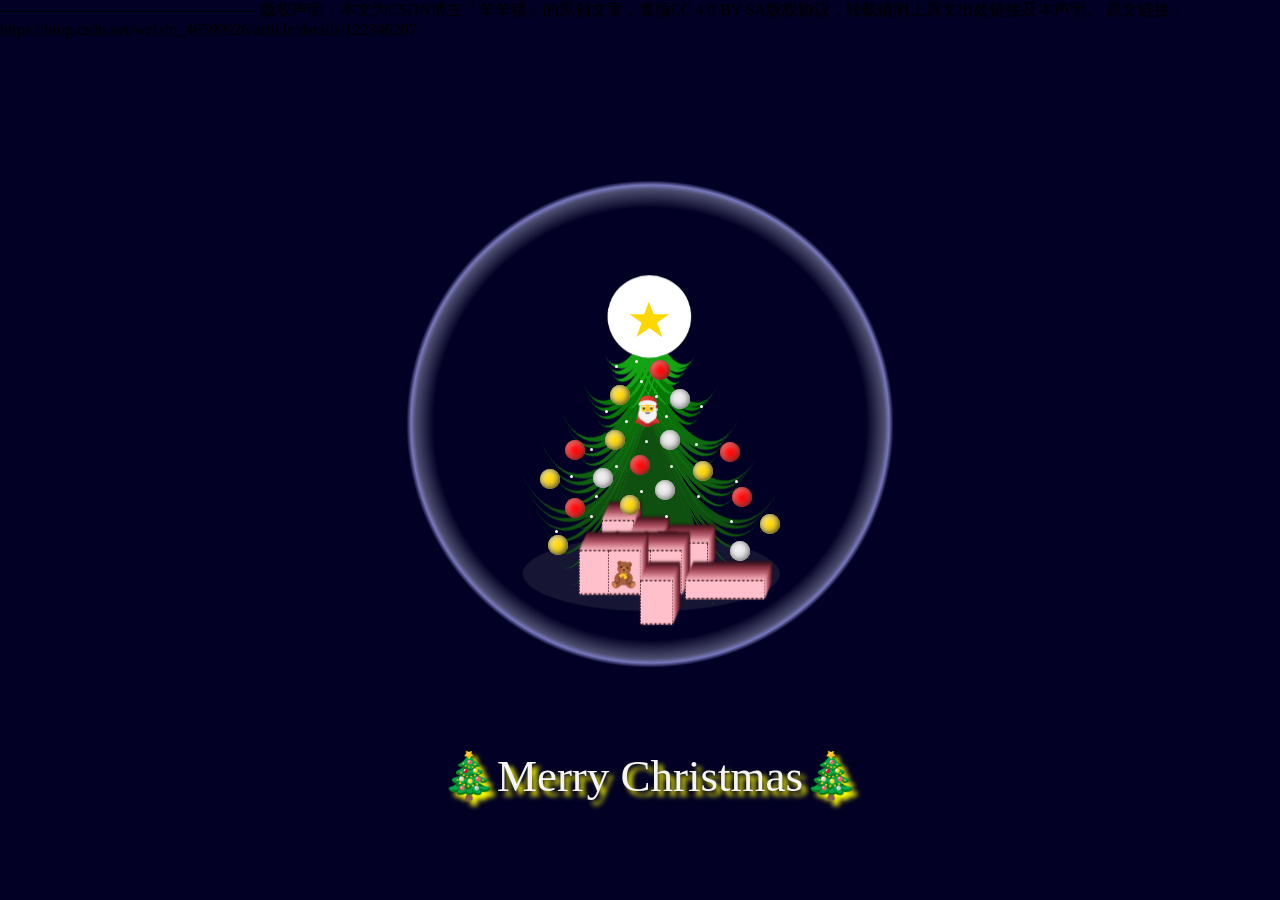
<file: Margin/member/sdkl/index.html>
<!DOCTYPE html>
<html lang="en">
<bgsound src="2.mp3" autostar=true loop=infinite
<head>
    <meta charset="UTF-8">
    <title>圣诞🌲</title>
    <link rel="stylesheet" href="css/style.css">
</head>

<body>
    <ul class="bgg">
        <li class="sphere"></li>
        <p class="text">🎄Merry Christmas🎄</p>
    </ul>
    <ul class="tree">
        <li class="top-star"> </li>
        <li class="top">
            <ul class="tree-pts">
                <li class="pts left"></li>
                <li class="pts left"></li>
                <li class="pts left"></li>
                <li class="pts left"></li>
                <li class="pts left"></li>
                <li class="pts left"></li>
                <li class="pts left"></li>
                <li class="pts left"></li>
                <li class="pts right"></li>
                <li class="pts right"></li>
                <li class="pts right"></li>
                <li class="pts right"></li>
                <li class="pts right"></li>
                <li class="pts right"></li>
                <li class="pts right"></li>
            </ul>
        </li>
        <li class="middle first">
            <ul class="tree-pts">
                <li class="pts left"></li>
                <li class="pts left"></li>
                <li class="pts left"></li>
                <li class="pts left"></li>
                <li class="pts left"></li>
                <li class="pts left"></li>
                <li class="pts left"></li>
                <li class="pts left"></li>
                <li class="pts right"></li>
                <li class="pts right"></li>
                <li class="pts right"></li>
                <li class="pts right"></li>
                <li class="pts right"></li>
                <li class="pts right"></li>
                <li class="pts right"></li>
            </ul>
        </li>
        <li class="middle second">
            <ul class="tree-pts">
                <li class="pts left"></li>
                <li class="pts left"></li>
                <li class="pts left"></li>
                <li class="pts left"></li>
                <li class="pts left"></li>
                <li class="pts left"></li>
                <li class="pts left"></li>
                <li class="pts left"></li>
                <li class="pts right"></li>
                <li class="pts right"></li>
                <li class="pts right"></li>
                <li class="pts right"></li>
                <li class="pts right"></li>
                <li class="pts right"></li>
                <li class="pts right"></li>
            </ul>
        </li>
        <li class="middle third">
            <ul class="tree-pts">
                <li class="pts left"></li>
                <li class="pts left"></li>
                <li class="pts left"></li>
                <li class="pts left"></li>
                <li class="pts left"></li>
                <li class="pts left"></li>
                <li class="pts left"></li>
                <li class="pts left"></li>
                <li class="pts right"></li>
                <li class="pts right"></li>
                <li class="pts right"></li>
                <li class="pts right"></li>
                <li class="pts right"></li>
                <li class="pts right"></li>
                <li class="pts right"></li>
            </ul>
        </li>
        <li class="bottom outer">
            <ul class="tree-pts">
                <li class="pts left"></li>
                <li class="pts left"></li>
                <li class="pts left"></li>
                <li class="pts left"></li>
                <li class="pts left"></li>
                <li class="pts left"></li>
                <li class="pts left"></li>
                <li class="pts left"></li>
                <li class="pts right"></li>
                <li class="pts right"></li>
                <li class="pts right"></li>
                <li class="pts right"></li>
                <li class="pts right"></li>
                <li class="pts right"></li>
                <li class="pts right"></li>
            </ul>
        </li>
        <li class="stem">
            <ul class="tree-stem">
                <li class="stem"></li>
                <li class="gift g1"></li>
                <li class="gift g2"></li>
                <li class="gift g3"></li>
                <li class="gift g4"></li>
                <li class="gift g5"></li>
                <li class="gift g6"></li>
                <li class="gift g7"></li>
                <li class="gift g8"></li>
                <li class="gift g9"></li>
                <li class="shadow"></li>
            </ul>
        </li>
    </ul>
    <ul class="toys">
        <li class="star"></li>
        <li class="ball b1"></li>
        <li class="ball b2"></li>
        <li class="ball b3"></li>
        <li class="ball b4"></li>
        <li class="ball b5"></li>
        <li class="ball b6"></li>
        <li class="ball b7"></li>
        <li class="ball b8"></li>
        <li class="ball b9"></li>
        <li class="ball b10"></li>
        <li class="ball b11"></li>
        <li class="ball b12"></li>
        <li class="ball b13"></li>
		<li class="ball b14"></li>
		<li class="image2">🎅</li>
        <li class="image1">🧸</li>
        <li class="ball b15"></li>
        <li class="ball b16"></li>
        <li class="ball b17"></li>
		<li class="ball b19"></li>
        <li class="ball b20"></li>
        <li class="light l1"></li>
        <li class="light l2"></li>
        <li class="light l3"></li>
        <li class="light l4"></li>
        <li class="light l5"></li>
        <li class="light l6"></li>
        <li class="light l7"></li>
        <li class="light l8"></li>
        <li class="light l9"></li>
        <li class="light l10"></li>
        <li class="light l11"></li>
        <li class="light l12"></li>
        <li class="light l13"></li>
        <li class="light l14"></li>
        <li class="light l15"></li>
        <li class="light l16"></li>
        <li class="light l17"></li>
        <li class="light l18"></li>
        <li class="light l19"></li>
        <li class="light l20"></li>
        <li class="light l21"></li>
        <li class="light l22"></li>
        <li class="light l23"></li>
        <li class="light l24"></li>
        <li class="light l25"></li>
    </ul>
</body>

</html>
————————————————
版权声明：本文为CSDN博主「羊羊猪」的原创文章，遵循CC 4.0 BY-SA版权协议，转载请附上原文出处链接及本声明。
原文链接：https://blog.csdn.net/weixin_46599926/article/details/122346207
</file>
<file: css/style.css>
/*
作者: imsyy
主页：https://www.imsyy.top/
GitHub：https://github.com/imsyy/home
版权所有，请勿删除
*/

@charset "utf-8";

/* @font-face {
    font-family: "MiSans";
    font-style: normal;
    font-weight: 400;
    font-display: swap;
    src: url('../font/MiSans-Regular.subset.woff2') format('woff2');
} */

@font-face {
    font-family: "Pacifico-Regular";
    src: url('../font/Pacifico-Regular.ttf') format('truetype');
}

@font-face {
    font-family: "UnidreamLED";
    src: url('../font/UnidreamLED.ttf') format('truetype');
}

/*全局样式*/
html,
body {
    width: 100%;
    height: 100%;
    margin: 0;
    padding: 0;
    background-color: #333;
    overflow: hidden;
    font-family: 'HarmonyOS_Regular', sans-serif;
}

*,
a,
p {
    text-decoration: none;
    transition: 0.3s;
    color: #efefef;
    user-select: none;
    cursor: url("data:image/svg+xml,<svg xmlns='http://www.w3.org/2000/svg' viewBox='0 0 8 8' width='10px' height='10px'><circle cx='4' cy='4' r='4' fill='white' /></svg>") 4 4, auto !important;
}


a:hover {
    color: white;
}

.cards {
    transition: 0.5s;
}

.cards:hover {
    transform: scale(1.01);
    transition: 0.5s;
}

.cards:active {
    transform: scale(0.95);
    transition: 0.5s;
}

.noscript {
    z-index: 999999;
    font-size: 0.95rem;
    text-align: center;
    margin: 14px 0px;
}

/*鼠标样式*/
#g-pointer-1 {
    display: none;
}

#g-pointer-2 {
    position: absolute;
    top: 0;
    left: 0;
    width: 18px;
    height: 18px;
    transition: 0.05s linear;
    pointer-events: none;
    background: #ffffff40;
    border-radius: 50%;
    z-index: 9999999;
}

/*背景*/
.bg-all {
    z-index: -1;
    position: absolute;
    top: calc(0px + 0px);
    left: 0;
    width: 100%;
    height: calc(100% - 0px);
    transition: .25s;
}

#bg {
    transform: scale(1.10);
    filter: blur(10px);
    position: fixed;
    left: 0;
    top: 0;
    width: 100%;
    height: 100%;
    object-fit: cover;
    transition: opacity 1s, transform .25s, filter .25s;
    backface-visibility: hidden;
}

img.error {
    display: none;
}

.cover {
    opacity: 0;
    position: fixed;
    left: 0;
    top: 0;
    width: 100%;
    height: 100%;
    background-image: radial-gradient(rgba(0, 0, 0, 0) 0, rgba(0, 0, 0, .5) 100%), radial-gradient(rgba(0, 0, 0, 0) 33%, rgba(0, 0, 0, .3) 166%);
    transition: .25s;
}

/*页面样式*/
section {
    display: block;
    position: fixed;
    width: 100%;
    height: 100%;
    min-height: 600px;
    transform: scale(1.10);
    transition: ease 1.25s;
    opacity: 0;
    filter: blur(10px);
}

main {
    width: 100%;
    height: 100%;
    background: rgb(0 0 0 / 20%);
    display: flex;
    /*align-items: center;*/
}

.container {
    width: 100%;
    display: flex;
    justify-content: space-around;
}

.row {
    align-items: center;
    justify-content: center;
    width: 100%;
    --bs-gutter-x: 0 !important;
}

.col.\32 {
    margin: 0 1.5rem;
}

.main-left {
    /*transform: translateY(240px);*/
    transform: translateY(40px);
}

.row.rightone {
    display: flex;
    align-items: center;
}

/*头像*/
.main-img {
    display: flex;
    align-items: center;
}

.main-img img {
    border-radius: 50%;
    width: 120px;
}

.main-img img:hover {
    transform: rotate(360deg);
}

.img-title {
    width: 100%;
    margin-left: 12px;
    transform: translateY(-8%);
}

.img-title-big {
    font-size: 5rem;
    font-family: 'Pacifico-Regular' !important;
}

span.img-text {
    font-size: 2rem;
    font-family: 'Pacifico-Regular' !important;
}

/*简介*/
.message {
    background: rgb(0 0 0 / 25%);
    backdrop-filter: blur(10px);
    /*margin: 0.5rem;*/
    padding: 1rem;
    border-radius: 6px;
    margin-top: 3.5rem;
    max-width: 460px;
    cursor: pointer;
}

.des {
    display: flex;
    justify-content: space-between;
}

.des-title {
    margin: 1rem 1rem;
    line-height: 2rem;
    margin-right: auto;
}

span#change {
    font-family: 'Pacifico-Regular' !important;
}

.fa-solid.fa-quote-right {
    align-self: flex-end;
}

/*社交链接*/
.social {
    margin-top: 1rem;
    display: flex;
    align-items: center;
    max-width: 460px;
    height: 42px;
}

.link i {
    font-size: 1.45rem;
    margin: 2px 12px;
}

/*
.social .link i:hover {
    font-size: 2.5rem;
}
*/

#link-text {
    display: none;
    flex: 1;
    text-align: right;
    margin-right: 1rem;
}

/*一言*/
.col.hitokotos {
    margin-right: 0.75rem;
}

.hitokoto {
    width: 100%;
    background: rgb(0 0 0 / 25%);
    backdrop-filter: blur(10px);
    padding: 20px;
    border-radius: 6px;
    height: 165px;
    display: flex;
    justify-content: center;
    flex-direction: column;
}

.hitokoto-all {
    margin-top: 10px;
    display: flex;
    flex-direction: column;
}

.hitokoto-text {
    font-size: 1.10rem;
}

#hitokoto_text {
    word-break: break-all;
    text-overflow: ellipsis;
    overflow: hidden;
    display: -webkit-box;
    -webkit-line-clamp: 2;
    -webkit-box-orient: vertical;
}

.hitokoto-from {
    margin-top: 10px;
    font-weight: bold;
    align-self: flex-end;
    font-size: 1.10rem;
}

.open-music {
    display: none;
    align-items: center;
    justify-content: center;
    background: rgb(0 0 0 / 15%);
    padding: 4px 0px;
    font-size: 0.95rem;
    animation: fade;
    -webkit-animation: fade 0.5s;
    -moz-animation: fade 0.5s;
    -o-animation: fade 0.5s;
    -ms-animation: fade 0.5s;
}

.open-music:hover {
    background: rgb(0 0 0 / 30%);
}

/*音乐播放器卡片*/
#music {
    display: none;
}

.music {
    width: 100%;
    background: rgb(0 0 0 / 25%);
    backdrop-filter: blur(10px);
    padding: 20px;
    border-radius: 6px;
    height: 165px;
    display: flex;
    justify-content: center;
    flex-direction: column;
    animation: fade;
    -webkit-animation: fade 0.3s;
    -moz-animation: fade 0.3s;
    -o-animation: fade 0.3s;
    -ms-animation: fade 0.3s;
}

.music-all {
    display: flex;
    flex-direction: column;
    align-items: center;
    justify-content: space-around;
    height: 100%;
}

.music-button {
    display: flex;
    align-items: center;
    margin-bottom: 6px;
}

.music-control {
    display: flex;
    flex-direction: row;
    align-items: center;
    justify-content: space-evenly;
    width: 100%;
}

.music-menu {
    height: 26px;
    display: flex;
    align-items: center;
}

.fa-solid.fa-play,
.fa-solid.fa-pause {
    padding: 4px;
    font-size: 2.25rem;
}

#play {
    width: 50px;
    height: 50px;
    display: flex;
    justify-content: center;
    align-items: center;
    border-radius: 6px;
    padding: 6px 10px;
}

#play:hover {
    background: rgb(255 255 255 / 20%);
}

#last,
#next {
    font-size: 1.75rem;
    border-radius: 6px;
    padding: 6px 10px;
}

#last:hover,
#next:hover {
    background: rgb(255 255 255 / 20%);
}

#play:active,
#last:active,
#next:active {
    transform: scale(0.95);
}

.music-text {
    margin-top: 6px;
    font-size: 1.10rem;
    text-overflow: ellipsis;
    max-width: 220px;
    overflow-x: hidden;
    white-space: nowrap;
    animation: fade;
    -webkit-animation: fade 0.5s;
    -moz-animation: fade 0.5s;
    -o-animation: fade 0.5s;
    -ms-animation: fade 0.5s;
}

#music-open,
#music-close {
    background: rgb(255 255 255 / 15%);
    padding: 2px 8px;
    border-radius: 6px;
    margin: 0px 6px;
    text-overflow: ellipsis;
    overflow-x: hidden;
    white-space: nowrap;
}

#music-open:hover,
#music-close:hover {
    background: rgb(255 255 255 / 30%);
}

.music-volume {
    margin-top: 6px;
    display: flex;
    align-items: center;
    flex-direction: row;
    animation: fade;
    -webkit-animation: fade 0.5s;
    -moz-animation: fade 0.5s;
    -o-animation: fade 0.5s;
    -ms-animation: fade 0.5s;
}

#volume-ico {
    padding-top: 2px;
    margin-right: 10px;
}

.music-volume i {
    font-size: 1.25rem;
}

input[type=range] {
    -webkit-appearance: none;
    width: 100%;
    border-radius: 10px;
    height: 8px;
    background: rgb(255 255 255 / 15%);
}

input[type=range]::-webkit-slider-thumb,
input[type=range]::-moz-range-thumb {
    -webkit-appearance: none;
}

input[type=range]::-webkit-slider-runnable-track,
input[type=range]::-moz-range-track {
    height: 15px;
    border-radius: 10px;
}

input[type=range]:focus {
    outline: none;
}

input[type=range]::-webkit-slider-thumb {
    -webkit-appearance: none;
    height: 15px;
    width: 15px;
    background: #ffffff;
    border-radius: 50%;
}

/*时间卡片*/
.col.times {
    margin-left: 0.75rem;
}

.time {
    width: 100%;
    background: rgb(0 0 0 / 25%);
    backdrop-filter: blur(10px);
    padding: 20px;
    border-radius: 6px;
    text-align: center;
    display: flex;
    flex-direction: column;
    height: 165px;
    font-size: 1.10rem;
}

span.time-text {
    font-size: 3.25rem;
    letter-spacing: 2px;
    font-family: 'UnidreamLED' !important;
}

.weather {
    display: flex;
    flex-direction: row;
    justify-content: center;
}

/*分割线*/
.line {
    margin: 1rem 0.25rem;
    margin-top: 2rem;
    font-size: 1.10rem;
    display: flex;
    align-items: center;
}

span.line-text {
    font-size: 1.2rem;
    margin: 0px 6px;
}

i.iconfont.icon-link {
    font-size: 1.2rem;
}

/*链接卡片*/
.link-card {
    height: 100px;
    width: 100%;
    border-radius: 6px;
    background: rgb(0 0 0 / 25%);
    backdrop-filter: blur(10px);
    display: flex;
    align-items: center;
    flex-direction: row;
    justify-content: center;
}

.link-card i {
    margin-left: 0px;
    font-size: 1.65rem;
}

.link-card:hover {
    background: rgb(0 0 0 / 40%);
    transition: 0.5s;
}

span.link-name {
    font-size: 1.1rem;
}

.link-card:hover span.link-name {
    font-size: 1.15rem;
    transition: 0.1s;
}

i.iconfont.icon-a-daohangzhiyindingwei-05,
i.iconfont.icon-z_shangpinheji {
    font-size: 2rem;
}

/*更多页面*/
.more {
    display: none !important;
    width: 46%;
    z-index: 999;
    position: fixed;
    height: 82%;
    right: 4%;
    background: rgb(0 0 0 / 25%);
    backdrop-filter: blur(10px);
    top: 7%;
    border-radius: 6px;
    padding: 30px;
}

.mores .more {
    display: flex !important;
    justify-content: space-evenly;
    flex-direction: column;
    align-items: center;
    animation: fade;
    -webkit-animation: fade 0.3s;
    -moz-animation: fade 0.3s;
    -o-animation: fade 0.3s;
    -ms-animation: fade 0.3s;
}

.mores .col.right {
    display: none;
}

/*关闭按钮*/

.close {
    display: none;
    left: auto;
    top: 4px;
    right: 8px;
    font-size: 1.45rem;
}

.close:hover {
    transform: scale(1.2);
}

/*时间胶囊*/
.progress {
    width: 100%;
    height: 20px;
    align-items: center;
    background: rgb(0 0 0 / 0%) !important;
    backdrop-filter: blur(5px);
}

.progress-bar {
    font-family: 'UnidreamLED' !important;
    background-color: #efefef !important;
    color: rgb(86 77 89) !important;
    font-size: 0.95rem;
    height: 20px;
}

.date {
    width: 100%;
}

.date-text {
    margin: 1rem 0rem 0.5rem 0rem;
}

/*其他链接*/

.mores .link-card {
    height: 48px !important;
}

/*更多页面*/
.box-left {
    flex: 0 44%;
    min-width: 400px;
}

.box {
    position: fixed;
    left: 0;
    right: 0;
    top: 0;
    bottom: 0;
    z-index: 1996;
    background-color: rgba(0, 0, 0, .5);
    backdrop-filter: blur(20px);
    animation: fade 0.3s;
}

.box-wrapper {
    position: absolute;
    top: 50%;
    left: 50%;
    -webkit-transform: translate(-50%, -50%);
    transform: translate(-50%, -50%);
    z-index: 1997;
    width: 80%;
    height: 80%;
    background: rgb(255 255 255 / 40%);
    border-radius: 6px;
    -webkit-animation: fade .3s;
    animation: fade .3s;
    padding: 40px;
    display: flex;
    flex-direction: row;
    justify-content: space-between;
}

#accordion {
    min-width: 360px;
    margin-right: 40px;
    margin-top: 20px;
    margin-left: 14px;
    border-radius: 8px;
    box-shadow: 0 2px 2px 0 rgb(0 0 0 / 7%), 0 1px 5px 0 rgb(0 0 0 / 10%);
}

.accordion-item {
    background-color: transparent !important;
    border: none !important;
}

.accordion-item:first-of-type .accordion-button {
    border-radius: 8px;
}

.accordion-button {
    color: white !important;
    background-color: transparent;
    transition: 0.3s;

}

.accordion-button:focus {
    border-color: #ffffff26 !important;
    outline: none !important;
    box-shadow: none !important;
    border-radius: 8px;
    transition: 0.3s;
}

.accordion-button:not(.collapsed) {
    background-color: #ffffff26;
    border-bottom-left-radius: 0px !important;
    border-bottom-right-radius: 0px !important;
    font-weight: bold;
    transition: 0.3s;
}

.accordion-button::after {
    border-radius: 8px;
    background-image: none !important;
}

.accordion-body {
    padding: 1rem 0rem !important;
    background-color: #ffffff10;
}

.closebox {
    left: auto;
    top: 10px;
    right: 16px;
    font-size: 1.5rem;
}

.closebox:hover {
    transform: scale(1.2);
}

i.iconfont.icon-close,
i.iconfont.icon-github1 {
    font-size: 1.45rem;
}

/*个性设置*/
.set {
    display: flex;
    flex-direction: column;
    padding: 0rem 1.5rem;
}

.btn-group,
.btn-group-vertical {
    margin-top: 10px;
}

.btn-outline-primary {
    color: #eeeeee !important;
    border-color: #ffffff26 !important;
}

.btn-outline-primary:hover {
    background-color: #ffffff26 !important;
    border-color: #eeeeee !important;
}

.btn-check:focus+.btn,
.btn:focus {
    box-shadow: none !important;
}

.btn-check:active+.btn-outline-primary,
.btn-check:checked+.btn-outline-primary,
.btn-outline-primary.active,
.btn-outline-primary.dropdown-toggle.show,
.btn-outline-primary:active {
    background-color: #ffffff26 !important;
    border-color: #eeeeee !important;
}

#wallpaper {
    display: flex;
    align-items: center;
    justify-content: flex-start;
    flex-wrap: wrap;
}

.form-radio {
    flex: 1 1 0%;
    width: 31.3%;
    min-width: 31.3%;
    max-width: 31.3%;
    text-align: center;
    margin: 1%;
}

input[type="radio"]+label {
    padding: 6px 10px;
    background: #ffffff26;
    border-radius: 8px;
    transition: 0.3s;
    border: 2px solid transparent;
    width: 100%;
}

input[type="radio"]:checked+label {
    background: #ffffff06;
    border: 2px solid #eeeeee;
}

/*更新日志*/
.upnote {
    display: flex;
    flex-direction: column;
    padding: 0rem 1.5rem;
    height: 156px;
    overflow-y: auto;
}

.uptext {
    line-height: 32px;
}

/*Aplayer*/
.box-right {
    flex: 0 54%;
    max-width: 54%;
    display: flex;
    flex-direction: row;
    justify-content: center;
    align-items: center;
}

.aplayer {
    background: transparent !important;
    width: 100%;
    border-radius: 6px !important;
    margin-right: 18px;
    font-family: 'HarmonyOS_Regular', sans-serif !important;
}

.aplayer.aplayer-withlrc .aplayer-pic {
    display: none;
}

.aplayer.aplayer-withlrc .aplayer-info {
    margin-left: 0px !important;
}

.aplayer.aplayer-withlrc .aplayer-info {
    background-color: #ffffff26;
    border-radius: 6px;
}

/*歌曲名称*/
.aplayer .aplayer-info .aplayer-music .aplayer-title {
    font-size: 16px !important;
}

/*音乐列表*/
.aplayer.aplayer-withlist .aplayer-list {
    margin-top: 6px;
}

.aplayer .aplayer-list ol li.aplayer-list-light {
    background: #ffffff26 !important;
    border-radius: 6px !important;
}

.aplayer .aplayer-list ol li:hover {
    background: #ffffff26 !important;
    border-radius: 6px !important;
}

.aplayer .aplayer-list ol li {
    border-top: 1px solid transparent !important;
}

.aplayer.aplayer-withlist .aplayer-info {
    border-bottom: 1px solid transparent !important;
}

.aplayer-list-cur {
    background-color: #eeeeee !important;
}

/*控制面板 - Bug*/
.aplayer .aplayer-info .aplayer-controller {
    display: none !important;
}

/*歌词间距*/
.aplayer .aplayer-lrc {
    margin: 4px 0 0px !important;
    height: 34px !important;
}

.aplayer .aplayer-lrc {
    text-align: left !important;
    margin-left: 5px !important;
}

/*歌词大小*/
.aplayer .aplayer-lrc p.aplayer-lrc-current {
    font-size: 14.5px !important;
}

/*全局字体颜色*/
.aplayer .aplayer-info .aplayer-music .aplayer-title,
.aplayer .aplayer-info .aplayer-music .aplayer-author,
.aplayer .aplayer-lrc p,
span.aplayer-list-title,
span.aplayer-list-author,
span.aplayer-list-index {
    color: white !important;
}

/*全局背景*/
.aplayer .aplayer-lrc:after,
.aplayer .aplayer-lrc:before {
    background: transparent !important;
}

/*Aplayer结束*/

/*移动端页面切换按钮*/
i.iconfont.icon-bars,
i.iconfont.icon-times {
    font-size: 1.25rem;
}

/*页脚样式*/
footer {
    text-align: center;
    height: 46px;
    backdrop-filter: blur(10px);
    background: rgb(0 0 0 / 25%);
}

.power {
    line-height: 46px;
    color: #eeeeee;
    animation: fade;
    -webkit-animation: fade 0.75s;
    -moz-animation: fade 0.75s;
    -o-animation: fade 0.75s;
    -ms-animation: fade 0.75s;
}

/*播放音乐时底栏歌词*/
#lrc {
    display: none;
    line-height: 46px;
    color: #eeeeee;
    animation: fade;
    -webkit-animation: fade 0.75s;
    -moz-animation: fade 0.75s;
    -o-animation: fade 0.75s;
    -ms-animation: fade 0.75s;
}

.lrc-show {
    display: flex;
    justify-content: center;
    align-items: center;
}

/*弹窗样式*/
.iziToast {
    backdrop-filter: blur(10px) !important;
}

.iziToast>.iziToast-body .iziToast-title {
    font-size: 16px !important;
}

.iziToast-body .iziToast-message {
    line-height: 18px !important;
}

.iziToast>.iziToast-body .iziToast-message {
    margin: 6px 0px 4px 0px !important;
}

.iziToast:after {
    box-shadow: none !important;
}

.iziToast>.iziToast-body .iziToast-texts {
    margin: 6px 6px !important;
    display: flex !important;
    align-items: center;
}

.iziToast>.iziToast-body i {
    margin-left: 6px;
    margin-top: 10px;
}

.iziToast-message {
    word-break: break-all !important;
}

.iziToast>.iziToast-close {
    background: url(https://cdn.jsdelivr.net/gh/imsyy/file/pic/close.png) no-repeat 50% 50% !important;
    background-size: 8px !important;
}

/*滚动条样式*/
::-webkit-scrollbar {
    width: 6px;
    height: 6px;
    background-color: transparent;
}

::-webkit-scrollbar-thumb {
    border-radius: 10px;
    background-color: #eeeeee;
}
</file>
<file: css/mobile.css>
@charset "utf-8";

/*小于1400px时*/
@media (max-width: 1400px) {}

/*小于1200px时*/
@media (max-width: 1200px) {

    /*总布局*/
    .container,
    .container-lg,
    .container-md,
    .container-sm {
        max-width: 1000px !important;
    }

    .weekday {
        display: none;
    }

    /*音乐播放器*/
    .music-text {
        max-width: 170px !important;
    }
}

/*小于992px时*/
@media (max-width: 992px) {

    /*总布局*/
    .container,
    .container-lg,
    .container-md,
    .container-sm {
        max-width: 900px !important;
    }

    .col.left {
        margin-right: 0.75rem;
    }

    .col.right {
        margin-left: 0.75rem;
    }

    /*一言*/
    .col.hitokotos {
        display: none;
    }

    /*时间卡片*/
    .col.times {
        margin-left: 0rem;
    }

    /*日期显示*/
    .weekday {
        display: inline;
    }

    /*标题文字*/
    .main-img img {
        width: 110px;
    }

    span.img-title {
        font-size: 4.75rem;
    }

    span.img-text {
        font-size: 1.75rem;
    }

    /*链接卡片文字*/
    span.link-name {
        display: none !important;
    }

    .link-card i {
        margin-left: 10px !important;
        margin-right: 10px !important;
    }
}

/*小于840px时*/
@media (max-width: 840px) {


    /*社交链接*/
    .social {
        max-width: 100%;
        justify-content: center;
    }

    #link-text {
        display: none !important;
    }

    .link i {
        margin: 0px 20px;
    }
}

/*小于789px时*/
@media (max-width: 789px) {

    /*标题文字*/
    span.img-text {
        display: none;
    }
}

/*小于768px时*/
@media (max-width: 768px) {

    /*标题文字*/
    .main-img img {
        width: 100px;
    }

    span.img-title {
        font-size: 4.5rem;
    }
}

/*小于720px时*/
@media (max-width: 720px) {

    /*左侧栏高度*/
    .main-left {
        transform: translateY(20px);
    }

    /*左侧栏边距*/
    .col.left {
        margin-right: 0rem;
    }

    /*右侧栏隐藏*/
    .col.right {
        display: none;
    }

    /*右侧栏边距*/
    .col.right {
        margin-left: 0rem;
    }

    /*标题文字*/
    span.img-text {
        display: inline;
    }

    /*简介*/
    .message {
        max-width: 100%;
        pointer-events: none;
    }

    /*
    .des {
        justify-content: space-between;
    }
    */

    /*链接卡片*/
    .link-card {
        height: 80px !important;
        align-items: center !important;
        flex-direction: column !important;
        justify-content: center !important;
    }

    .link-card i {
        font-size: 1.25rem;
        margin: 4px 0px;
    }

    i.iconfont.icon-a-daohangzhiyindingwei-05,
    i.iconfont.icon-z_shangpinheji {
        font-size: 1.65rem;
    }

    span.link-name {
        display: block !important;
        font-size: 0.85rem;
    }

    .link-card:hover span.link-name {
        font-size: 0.95rem;
    }

    span.line-text,
    i.iconfont.icon-link {
        font-size: 1.05rem;
    }

    /*菜单栏按钮*/
    .menu {
        display: flex;
        justify-content: center;
        position: fixed;
        top: 84%;
    }

    .munu-button {
        padding: 5px 20px;
        background: rgb(0 0 0 / 20%);
        backdrop-filter: blur(10px);
        border-radius: 6px;
        font-size: 1.25rem;
        transition: 0.5s;
        width: 60px;
        display: flex;
        justify-content: center;
        align-items: center;
        height: 40px;
    }

    /*页脚文字*/
    footer {
        font-size: 0.85rem;
    }

    /*一言*/
    .col.hitokotos {
        margin-right: 0rem;
    }

    .hitokoto-text,
    .hitokoto-from {
        font-size: 1.05rem;
    }

    /*音乐播放器*/
    .music-text {
        max-width: 100% !important;
    }

    #music-name {
        font-size: 1.05rem;
    }

    #music-open {
        display: none;
    }

    /*隐藏鼠标样式*/
    #cursor {
        background: transparent !important;
    }

}

/*小于512px时*/
@media (max-width: 512px) {
    #made {
        display: none;
    }
}

/*小于390px时*/
@media (max-width: 390px) {
    .main-img img {
        display: none;
    }

    #beian {
        display: none;
    }
}

/* 大于568px时 */
@media (min-width: 568px) {
    .iziToast {
        border-radius: 30px !important;
    }
}


/* 大于720px时 */
@media (min-width: 720px) {
    .menu {
        display: none !important;
    }
}

/* 大于992px时 */
@media (min-width: 992px) {

    /*时钟显示*/
    span#win_text,
    span#win_speed {
        display: none;
    }
}

/* 大于1400px时 */
@media (min-width: 1400px) {

    /*时钟显示*/
    span#win_text,
    span#win_speed {
        display: inline !important;
    }
}


/*
菜单按钮
*/
.menus .col.left {
    display: none;
}

.menus .col.right {
    display: block !important;
    transition: 0.5s;
    padding: 0rem 0.75rem;
}

/*功能区调整*/
.menus .col.hitokotos {
    display: block;
}

.menus .col.times {
    display: none;
}

/*边界布局*/
.menus .row {
    --bs-gutter-x: 0rem;
}

.menus .col.\32 {
    margin: 0 0.75rem;
}

.menus .logo {
    display: inline !important;
    text-align: center;
    position: fixed;
    top: 8%;
    font-size: 1.75rem;
}

/*第二屏logo*/
.logo-text {
    font-family: 'Pacifico-Regular' !important;
}

/*切换动画*/
/*
.hitokoto,
.time,
.link-card,
.message {
    animation: fade-in;
    -webkit-animation: fade-in 0.5s;
    -moz-animation: fade-in 0.5s;
    -o-animation: fade-in 0.5s;
    -ms-animation: fade-in 0.5s;
}
*/
.logo,
.line,
.main-img,
.social,
.close,
.hitokoto,
.time,
.link-card,
.message,
#link-text {
    animation: fade 0.5;
    -webkit-animation: fade 0.5s;
    -moz-animation: fade 0.5s;
    -o-animation: fade 0.5s;
    -ms-animation: fade 0.5s;
}

/*
移动端功能区切换
*/
.mobile .col.hitokotos {
    display: none;
}

.mobile .col.times {
    display: block;
}
</file>
<file: css/loading.css>
#loading-box .loading-left-bg,
#loading-box .loading-right-bg {
    position: fixed;
    z-index: 999998;
    width: 50%;
    height: 100%;
    background-color: rgb(81 81 81 / 80%);
    transition: all 0.7s cubic-bezier(0.42, 0, 0, 1.01);
    backdrop-filter: blur(10px);
}

#loading-box .loading-right-bg {
    right: 0;
}

#loading-box>.spinner-box {
    position: fixed;
    z-index: 999999;
    display: flex;
    justify-content: center;
    align-items: center;
    width: 100%;
    height: 100vh;
}

#loading-box .spinner-box .loading-word {
    position: absolute;
    color: #ffffff;
    font-size: 0.95rem;
    transform: translateY(64px);
    text-align: center;
}

p.loading-title {
    font-size: 1.25rem;
    margin: 20px 10px 4px 10px;
}

#loading-box .spinner-box .configure-core {
    width: 100%;
    height: 100%;
    background-color: #37474f;
}

div.loaded div.loading-left-bg {
    transform: translate(-100%, 0);
}

div.loaded div.loading-right-bg {
    transform: translate(100%, 0);
}

div.loaded div.spinner-box {
    display: none !important;
}

.loader {
    position: absolute;
    top: calc(50% - 32px);
    left: calc(50% - 32px);
    width: 64px;
    height: 64px;
    border-radius: 50%;
    perspective: 800px;
    transition: all 0.7s cubic-bezier(0.42, 0, 0, 1.01);
}

.inner {
    position: absolute;
    box-sizing: border-box;
    width: 100%;
    height: 100%;
    border-radius: 50%;
}

.inner.one {
    left: 0%;
    top: 0%;
    animation: rotate-one 1s linear infinite;
    border-bottom: 3px solid #EFEFFA;
}

.inner.two {
    right: 0%;
    top: 0%;
    animation: rotate-two 1s linear infinite;
    border-right: 3px solid #EFEFFA;
}

.inner.three {
    right: 0%;
    bottom: 0%;
    animation: rotate-three 1s linear infinite;
    border-top: 3px solid #EFEFFA;
}

@keyframes rotate-one {
    0% {
        transform: rotateX(35deg) rotateY(-45deg) rotateZ(0deg);
    }

    100% {
        transform: rotateX(35deg) rotateY(-45deg) rotateZ(360deg);
    }
}

@keyframes rotate-two {
    0% {
        transform: rotateX(50deg) rotateY(10deg) rotateZ(0deg);
    }

    100% {
        transform: rotateX(50deg) rotateY(10deg) rotateZ(360deg);
    }
}

@keyframes rotate-three {
    0% {
        transform: rotateX(35deg) rotateY(55deg) rotateZ(0deg);
    }

    100% {
        transform: rotateX(35deg) rotateY(55deg) rotateZ(360deg);
    }
}
</file>
<file: css/animation.css>
/*模糊渐入动画*/
@keyframes fade-in {
    0% {
        opacity: 0;
        backdrop-filter: blur(0px);
    }

    100% {
        opacity: 1;
        backdrop-filter: blur(10px);
    }
}

@-webkit-keyframes fade-in {
    0% {
        opacity: 0;
        backdrop-filter: blur(0px);
    }

    100% {
        opacity: 1;
        backdrop-filter: blur(10px);
    }
}

@-moz-keyframes fade-in {
    0% {
        opacity: 0;
        backdrop-filter: blur(0px);
    }

    100% {
        opacity: 1;
        backdrop-filter: blur(10px);
    }
}

@-o-keyframes fade-in {
    0% {
        opacity: 0;
        backdrop-filter: blur(0px);
    }

    100% {
        opacity: 1;
        backdrop-filter: blur(10px);
    }
}

/*渐入动画*/
@keyframes fade {
    0% {
        opacity: 0;
    }

    100% {
        opacity: 1;
    }
}

@-webkit-keyframes fade {
    0% {
        opacity: 0;
    }

    100% {
        opacity: 1;
    }
}

@-moz-keyframes fade {
    0% {
        opacity: 0;
    }

    100% {
        opacity: 1;
    }
}

@-o-keyframes fade {
    0% {
        opacity: 0;
    }

    100% {
        opacity: 1;
    }
}
</file>
<file: Margin/member/sdkl/css/style.css>
.text {
    color: whitesmoke;
    font-size: 45px;
    text-align: center;
    font-family: 'Fantasy';
    text-shadow: 5px 5px 5px yellow;
}

* {
    margin: 0;
    padding: 0;
    box-sizing: border-box;
}

body {
    background-color: #020024;
}

.bgg {
    position: fixed;
    display: grid;
    align-content: center;
    z-index: 1;
    height: 100vh;
    left: 50%;
    margin-left: -315px;
}

.bgg li.sphere {
    width: 650px;
    height: 650px;
    background: #020024;
    background: radial-gradient(rgba(2, 0, 36, 0.5) 47%, rgba(108, 108, 142, 0.7) 51%, rgba(171, 171, 255, 0.7) 52%, #020024 53%);
}

ul {
    list-style-type: none;
}

.tree {
    z-index: 2;
    position: fixed;
    left: 50%;
    margin-left: -160px;
    display: grid;
    height: 97vh;
    align-content: center;
    grid-template-areas: ". tree-top ."". tree-middle ."". tree-bottom ."". tree-stem .";
    grid-template-columns: 100px auto 100px;
    transform: rotateY(50deg) scaley(1.5);
}

.tree>li {
    position: relative;
    display: block;
}

.tree .top,
.tree .top-star {
    grid-area: tree-top;
}

.tree .top li,
.tree .top-star li {
    border-color: green;
}

.tree .top-star {
    grid-area: tree-top;
    width: 130px;
    height: 55px;
    position: absolute;
    background-color: #fff;
    border-radius: 50%;
    top: -48px;
    z-index: 10;
    left: 4px;
    animation: starLight 1.5s ease-out infinite alternate;
}

.tree .middle {
    grid-area: tree-middle;
}

.tree .bottom {
    grid-area: tree-bottom;
}

.tree .stem {
    grid-area: tree-stem;
}

.tree .tree-pts {
    margin: 0 auto;
    display: flex;
    justify-content: center;
}

.tree .tree-pts .pts {
    top: 0;
    position: absolute;
}

.tree li:nth-of-type(1) .pts {
    border-left: 10px solid #049c04;
    z-index: calc(8 - 1);
}

.tree li:nth-of-type(2) .pts {
    border-left: 10px solid #13a313;
    z-index: calc(8 - 2);
}

.tree li:nth-of-type(3) .pts {
    border-left: 10px solid #067806;
    z-index: calc(8 - 3);
}

.tree li:nth-of-type(4) .pts {
    border-left: 10px solid #0f6b0f;
    z-index: calc(8 - 4);
}

.tree li:nth-of-type(5) .pts {
    border-left: 10px solid #0f5f0f;
    z-index: calc(8 - 5);
}

.tree li:nth-of-type(6) .pts {
    border-left: 10px solid #0f4f0f;
    z-index: calc(8 - 6);
}

.tree li:nth-of-type(7) .stem {
    border-bottom-color: #0f4f0f;
    z-index: calc(8 - 7);
}

.tree li:nth-child(1) .tree-pts .pts:nth-of-type(1) {
    width: 1.7em;
    height: 2em;
    border-radius: 100% 0 0 0;
    transform: rotate(219.5deg) rotatey(28.5deg) translateX(4em);
}

.tree li:nth-child(1) .tree-pts .pts:nth-of-type(2) {
    width: 1.7em;
    height: 2em;
    border-radius: 100% 0 0 0;
    transform: rotate(218.5deg) rotatey(36.5deg) translateX(4em);
}

.tree li:nth-child(1) .tree-pts .pts:nth-of-type(3) {
    width: 1.7em;
    height: 2em;
    border-radius: 100% 0 0 0;
    transform: rotate(217.5deg) rotatey(44.5deg) translateX(4em);
}

.tree li:nth-child(1) .tree-pts .pts:nth-of-type(4) {
    width: 1.7em;
    height: 2em;
    border-radius: 100% 0 0 0;
    transform: rotate(216.5deg) rotatey(52.5deg) translateX(4em);
}

.tree li:nth-child(1) .tree-pts .pts:nth-of-type(5) {
    width: 1.7em;
    height: 2em;
    border-radius: 100% 0 0 0;
    transform: rotate(215.5deg) rotatey(60.5deg) translateX(4em);
}

.tree li:nth-child(1) .tree-pts .pts:nth-of-type(6) {
    width: 1.7em;
    height: 2em;
    border-radius: 100% 0 0 0;
    transform: rotate(214.5deg) rotatey(68.5deg) translateX(4em);
}

.tree li:nth-child(1) .tree-pts .pts:nth-of-type(7) {
    width: 1.7em;
    height: 2em;
    border-radius: 100% 0 0 0;
    transform: rotate(213.5deg) rotatey(76.5deg) translateX(4em);
}

.tree li:nth-child(1) .tree-pts .pts:nth-of-type(8) {
    width: 1.7em;
    height: 2em;
    border-radius: 100% 0 0 0;
    transform: rotate(212.5deg) rotatey(84.5deg) translateX(4em);
}

.tree li:nth-child(1) .tree-pts .pts:nth-of-type(9) {
    width: 1.7em;
    height: 2em;
    border-radius: 0 0 0 100%;
    transform: rotate(-40.5deg) rotatey(28.5deg) translateX(4em);
}

.tree li:nth-child(1) .tree-pts .pts:nth-of-type(10) {
    width: 1.7em;
    height: 2em;
    border-radius: 0 0 0 100%;
    transform: rotate(-41.5deg) rotatey(37deg) translateX(4em);
}

.tree li:nth-child(1) .tree-pts .pts:nth-of-type(11) {
    width: 1.7em;
    height: 2em;
    border-radius: 0 0 0 100%;
    transform: rotate(-42.5deg) rotatey(45.5deg) translateX(4em);
}

.tree li:nth-child(1) .tree-pts .pts:nth-of-type(12) {
    width: 1.7em;
    height: 2em;
    border-radius: 0 0 0 100%;
    transform: rotate(-43.5deg) rotatey(54deg) translateX(4em);
}

.tree li:nth-child(1) .tree-pts .pts:nth-of-type(13) {
    width: 1.7em;
    height: 2em;
    border-radius: 0 0 0 100%;
    transform: rotate(-44.5deg) rotatey(62.5deg) translateX(4em);
}

.tree li:nth-child(1) .tree-pts .pts:nth-of-type(14) {
    width: 1.7em;
    height: 2em;
    border-radius: 0 0 0 100%;
    transform: rotate(-45.5deg) rotatey(71deg) translateX(4em);
}

.tree li:nth-child(1) .tree-pts .pts:nth-of-type(15) {
    width: 1.7em;
    height: 2em;
    border-radius: 0 0 0 100%;
    transform: rotate(-46.5deg) rotatey(79.5deg) translateX(4em);
}

.tree li:nth-child(2) .tree-pts .pts:nth-of-type(1) {
    width: 3.4em;
    height: 4em;
    border-radius: 100% 0 0 0;
    transform: rotate(220deg) rotatey(29deg) translateX(4em);
}

.tree li:nth-child(2) .tree-pts .pts:nth-of-type(2) {
    width: 3.4em;
    height: 4em;
    border-radius: 100% 0 0 0;
    transform: rotate(219deg) rotatey(37deg) translateX(4em);
}

.tree li:nth-child(2) .tree-pts .pts:nth-of-type(3) {
    width: 3.4em;
    height: 4em;
    border-radius: 100% 0 0 0;
    transform: rotate(218deg) rotatey(45deg) translateX(4em);
}

.tree li:nth-child(2) .tree-pts .pts:nth-of-type(4) {
    width: 3.4em;
    height: 4em;
    border-radius: 100% 0 0 0;
    transform: rotate(217deg) rotatey(53deg) translateX(4em);
}

.tree li:nth-child(2) .tree-pts .pts:nth-of-type(5) {
    width: 3.4em;
    height: 4em;
    border-radius: 100% 0 0 0;
    transform: rotate(216deg) rotatey(61deg) translateX(4em);
}

.tree li:nth-child(2) .tree-pts .pts:nth-of-type(6) {
    width: 3.4em;
    height: 4em;
    border-radius: 100% 0 0 0;
    transform: rotate(215deg) rotatey(69deg) translateX(4em);
}

.tree li:nth-child(2) .tree-pts .pts:nth-of-type(7) {
    width: 3.4em;
    height: 4em;
    border-radius: 100% 0 0 0;
    transform: rotate(214deg) rotatey(77deg) translateX(4em);
}

.tree li:nth-child(2) .tree-pts .pts:nth-of-type(8) {
    width: 3.4em;
    height: 4em;
    border-radius: 100% 0 0 0;
    transform: rotate(213deg) rotatey(85deg) translateX(4em);
}

.tree li:nth-child(2) .tree-pts .pts:nth-of-type(9) {
    width: 3.4em;
    height: 4em;
    border-radius: 0 0 0 100%;
    transform: rotate(-40deg) rotatey(29deg) translateX(4em);
}

.tree li:nth-child(2) .tree-pts .pts:nth-of-type(10) {
    width: 3.4em;
    height: 4em;
    border-radius: 0 0 0 100%;
    transform: rotate(-41deg) rotatey(38deg) translateX(4em);
}

.tree li:nth-child(2) .tree-pts .pts:nth-of-type(11) {
    width: 3.4em;
    height: 4em;
    border-radius: 0 0 0 100%;
    transform: rotate(-42deg) rotatey(47deg) translateX(4em);
}

.tree li:nth-child(2) .tree-pts .pts:nth-of-type(12) {
    width: 3.4em;
    height: 4em;
    border-radius: 0 0 0 100%;
    transform: rotate(-43deg) rotatey(56deg) translateX(4em);
}

.tree li:nth-child(2) .tree-pts .pts:nth-of-type(13) {
    width: 3.4em;
    height: 4em;
    border-radius: 0 0 0 100%;
    transform: rotate(-44deg) rotatey(65deg) translateX(4em);
}

.tree li:nth-child(2) .tree-pts .pts:nth-of-type(14) {
    width: 3.4em;
    height: 4em;
    border-radius: 0 0 0 100%;
    transform: rotate(-45deg) rotatey(74deg) translateX(4em);
}

.tree li:nth-child(2) .tree-pts .pts:nth-of-type(15) {
    width: 3.4em;
    height: 4em;
    border-radius: 0 0 0 100%;
    transform: rotate(-46deg) rotatey(83deg) translateX(4em);
}

.tree li:nth-child(3) .tree-pts .pts:nth-of-type(1) {
    width: 5.1em;
    height: 6em;
    border-radius: 100% 0 0 0;
    transform: rotate(220.5deg) rotatey(29.5deg) translateX(4em);
}

.tree li:nth-child(3) .tree-pts .pts:nth-of-type(2) {
    width: 5.1em;
    height: 6em;
    border-radius: 100% 0 0 0;
    transform: rotate(219.5deg) rotatey(37.5deg) translateX(4em);
}

.tree li:nth-child(3) .tree-pts .pts:nth-of-type(3) {
    width: 5.1em;
    height: 6em;
    border-radius: 100% 0 0 0;
    transform: rotate(218.5deg) rotatey(45.5deg) translateX(4em);
}

.tree li:nth-child(3) .tree-pts .pts:nth-of-type(4) {
    width: 5.1em;
    height: 6em;
    border-radius: 100% 0 0 0;
    transform: rotate(217.5deg) rotatey(53.5deg) translateX(4em);
}

.tree li:nth-child(3) .tree-pts .pts:nth-of-type(5) {
    width: 5.1em;
    height: 6em;
    border-radius: 100% 0 0 0;
    transform: rotate(216.5deg) rotatey(61.5deg) translateX(4em);
}

.tree li:nth-child(3) .tree-pts .pts:nth-of-type(6) {
    width: 5.1em;
    height: 6em;
    border-radius: 100% 0 0 0;
    transform: rotate(215.5deg) rotatey(69.5deg) translateX(4em);
}

.tree li:nth-child(3) .tree-pts .pts:nth-of-type(7) {
    width: 5.1em;
    height: 6em;
    border-radius: 100% 0 0 0;
    transform: rotate(214.5deg) rotatey(77.5deg) translateX(4em);
}

.tree li:nth-child(3) .tree-pts .pts:nth-of-type(8) {
    width: 5.1em;
    height: 6em;
    border-radius: 100% 0 0 0;
    transform: rotate(213.5deg) rotatey(85.5deg) translateX(4em);
}

.tree li:nth-child(3) .tree-pts .pts:nth-of-type(9) {
    width: 5.1em;
    height: 6em;
    border-radius: 0 0 0 100%;
    transform: rotate(-39.5deg) rotatey(29.5deg) translateX(4em);
}

.tree li:nth-child(3) .tree-pts .pts:nth-of-type(10) {
    width: 5.1em;
    height: 6em;
    border-radius: 0 0 0 100%;
    transform: rotate(-40.5deg) rotatey(39deg) translateX(4em);
}

.tree li:nth-child(3) .tree-pts .pts:nth-of-type(11) {
    width: 5.1em;
    height: 6em;
    border-radius: 0 0 0 100%;
    transform: rotate(-41.5deg) rotatey(48.5deg) translateX(4em);
}

.tree li:nth-child(3) .tree-pts .pts:nth-of-type(12) {
    width: 5.1em;
    height: 6em;
    border-radius: 0 0 0 100%;
    transform: rotate(-42.5deg) rotatey(58deg) translateX(4em);
}

.tree li:nth-child(3) .tree-pts .pts:nth-of-type(13) {
    width: 5.1em;
    height: 6em;
    border-radius: 0 0 0 100%;
    transform: rotate(-43.5deg) rotatey(67.5deg) translateX(4em);
}

.tree li:nth-child(3) .tree-pts .pts:nth-of-type(14) {
    width: 5.1em;
    height: 6em;
    border-radius: 0 0 0 100%;
    transform: rotate(-44.5deg) rotatey(77deg) translateX(4em);
}

.tree li:nth-child(3) .tree-pts .pts:nth-of-type(15) {
    width: 5.1em;
    height: 6em;
    border-radius: 0 0 0 100%;
    transform: rotate(-45.5deg) rotatey(86.5deg) translateX(4em);
}

.tree li:nth-child(4) .tree-pts .pts:nth-of-type(1) {
    width: 6.8em;
    height: 8em;
    border-radius: 100% 0 0 0;
    transform: rotate(221deg) rotatey(30deg) translateX(4em);
}

.tree li:nth-child(4) .tree-pts .pts:nth-of-type(2) {
    width: 6.8em;
    height: 8em;
    border-radius: 100% 0 0 0;
    transform: rotate(220deg) rotatey(38deg) translateX(4em);
}

.tree li:nth-child(4) .tree-pts .pts:nth-of-type(3) {
    width: 6.8em;
    height: 8em;
    border-radius: 100% 0 0 0;
    transform: rotate(219deg) rotatey(46deg) translateX(4em);
}

.tree li:nth-child(4) .tree-pts .pts:nth-of-type(4) {
    width: 6.8em;
    height: 8em;
    border-radius: 100% 0 0 0;
    transform: rotate(218deg) rotatey(54deg) translateX(4em);
}

.tree li:nth-child(4) .tree-pts .pts:nth-of-type(5) {
    width: 6.8em;
    height: 8em;
    border-radius: 100% 0 0 0;
    transform: rotate(217deg) rotatey(62deg) translateX(4em);
}

.tree li:nth-child(4) .tree-pts .pts:nth-of-type(6) {
    width: 6.8em;
    height: 8em;
    border-radius: 100% 0 0 0;
    transform: rotate(216deg) rotatey(70deg) translateX(4em);
}

.tree li:nth-child(4) .tree-pts .pts:nth-of-type(7) {
    width: 6.8em;
    height: 8em;
    border-radius: 100% 0 0 0;
    transform: rotate(215deg) rotatey(78deg) translateX(4em);
}

.tree li:nth-child(4) .tree-pts .pts:nth-of-type(8) {
    width: 6.8em;
    height: 8em;
    border-radius: 100% 0 0 0;
    transform: rotate(214deg) rotatey(86deg) translateX(4em);
}

.tree li:nth-child(4) .tree-pts .pts:nth-of-type(9) {
    width: 6.8em;
    height: 8em;
    border-radius: 0 0 0 100%;
    transform: rotate(-39deg) rotatey(30deg) translateX(4em);
}

.tree li:nth-child(4) .tree-pts .pts:nth-of-type(10) {
    width: 6.8em;
    height: 8em;
    border-radius: 0 0 0 100%;
    transform: rotate(-40deg) rotatey(40deg) translateX(4em);
}

.tree li:nth-child(4) .tree-pts .pts:nth-of-type(11) {
    width: 6.8em;
    height: 8em;
    border-radius: 0 0 0 100%;
    transform: rotate(-41deg) rotatey(50deg) translateX(4em);
}

.tree li:nth-child(4) .tree-pts .pts:nth-of-type(12) {
    width: 6.8em;
    height: 8em;
    border-radius: 0 0 0 100%;
    transform: rotate(-42deg) rotatey(60deg) translateX(4em);
}

.tree li:nth-child(4) .tree-pts .pts:nth-of-type(13) {
    width: 6.8em;
    height: 8em;
    border-radius: 0 0 0 100%;
    transform: rotate(-43deg) rotatey(70deg) translateX(4em);
}

.tree li:nth-child(4) .tree-pts .pts:nth-of-type(14) {
    width: 6.8em;
    height: 8em;
    border-radius: 0 0 0 100%;
    transform: rotate(-44deg) rotatey(80deg) translateX(4em);
}

.tree li:nth-child(4) .tree-pts .pts:nth-of-type(15) {
    width: 6.8em;
    height: 8em;
    border-radius: 0 0 0 100%;
    transform: rotate(-45deg) rotatey(90deg) translateX(4em);
}

.tree li:nth-child(5) .tree-pts .pts:nth-of-type(1) {
    width: 8.5em;
    height: 10em;
    border-radius: 100% 0 0 0;
    transform: rotate(221.5deg) rotatey(30.5deg) translateX(4em);
}

.tree li:nth-child(5) .tree-pts .pts:nth-of-type(2) {
    width: 8.5em;
    height: 10em;
    border-radius: 100% 0 0 0;
    transform: rotate(220.5deg) rotatey(38.5deg) translateX(4em);
}

.tree li:nth-child(5) .tree-pts .pts:nth-of-type(3) {
    width: 8.5em;
    height: 10em;
    border-radius: 100% 0 0 0;
    transform: rotate(219.5deg) rotatey(46.5deg) translateX(4em);
}

.tree li:nth-child(5) .tree-pts .pts:nth-of-type(4) {
    width: 8.5em;
    height: 10em;
    border-radius: 100% 0 0 0;
    transform: rotate(218.5deg) rotatey(54.5deg) translateX(4em);
}

.tree li:nth-child(5) .tree-pts .pts:nth-of-type(5) {
    width: 8.5em;
    height: 10em;
    border-radius: 100% 0 0 0;
    transform: rotate(217.5deg) rotatey(62.5deg) translateX(4em);
}

.tree li:nth-child(5) .tree-pts .pts:nth-of-type(6) {
    width: 8.5em;
    height: 10em;
    border-radius: 100% 0 0 0;
    transform: rotate(216.5deg) rotatey(70.5deg) translateX(4em);
}

.tree li:nth-child(5) .tree-pts .pts:nth-of-type(7) {
    width: 8.5em;
    height: 10em;
    border-radius: 100% 0 0 0;
    transform: rotate(215.5deg) rotatey(78.5deg) translateX(4em);
}

.tree li:nth-child(5) .tree-pts .pts:nth-of-type(8) {
    width: 8.5em;
    height: 10em;
    border-radius: 100% 0 0 0;
    transform: rotate(214.5deg) rotatey(86.5deg) translateX(4em);
}

.tree li:nth-child(5) .tree-pts .pts:nth-of-type(9) {
    width: 8.5em;
    height: 10em;
    border-radius: 0 0 0 100%;
    transform: rotate(-38.5deg) rotatey(30.5deg) translateX(4em);
}

.tree li:nth-child(5) .tree-pts .pts:nth-of-type(10) {
    width: 8.5em;
    height: 10em;
    border-radius: 0 0 0 100%;
    transform: rotate(-39.5deg) rotatey(41deg) translateX(4em);
}

.tree li:nth-child(5) .tree-pts .pts:nth-of-type(11) {
    width: 8.5em;
    height: 10em;
    border-radius: 0 0 0 100%;
    transform: rotate(-40.5deg) rotatey(51.5deg) translateX(4em);
}

.tree li:nth-child(5) .tree-pts .pts:nth-of-type(12) {
    width: 8.5em;
    height: 10em;
    border-radius: 0 0 0 100%;
    transform: rotate(-41.5deg) rotatey(62deg) translateX(4em);
}

.tree li:nth-child(5) .tree-pts .pts:nth-of-type(13) {
    width: 8.5em;
    height: 10em;
    border-radius: 0 0 0 100%;
    transform: rotate(-42.5deg) rotatey(72.5deg) translateX(4em);
}

.tree li:nth-child(5) .tree-pts .pts:nth-of-type(14) {
    width: 8.5em;
    height: 10em;
    border-radius: 0 0 0 100%;
    transform: rotate(-43.5deg) rotatey(83deg) translateX(4em);
}

.tree li:nth-child(5) .tree-pts .pts:nth-of-type(15) {
    width: 8.5em;
    height: 10em;
    border-radius: 0 0 0 100%;
    transform: rotate(-44.5deg) rotatey(93.5deg) translateX(4em);
}

.tree li:nth-child(6) .tree-pts .pts:nth-of-type(1) {
    width: 10.2em;
    height: 12em;
    border-radius: 100% 0 0 0;
    transform: rotate(222deg) rotatey(31deg) translateX(4em);
}

.tree li:nth-child(6) .tree-pts .pts:nth-of-type(2) {
    width: 10.2em;
    height: 12em;
    border-radius: 100% 0 0 0;
    transform: rotate(221deg) rotatey(39deg) translateX(4em);
}

.tree li:nth-child(6) .tree-pts .pts:nth-of-type(3) {
    width: 10.2em;
    height: 12em;
    border-radius: 100% 0 0 0;
    transform: rotate(220deg) rotatey(47deg) translateX(4em);
}

.tree li:nth-child(6) .tree-pts .pts:nth-of-type(4) {
    width: 10.2em;
    height: 12em;
    border-radius: 100% 0 0 0;
    transform: rotate(219deg) rotatey(55deg) translateX(4em);
}

.tree li:nth-child(6) .tree-pts .pts:nth-of-type(5) {
    width: 10.2em;
    height: 12em;
    border-radius: 100% 0 0 0;
    transform: rotate(218deg) rotatey(63deg) translateX(4em);
}

.tree li:nth-child(6) .tree-pts .pts:nth-of-type(6) {
    width: 10.2em;
    height: 12em;
    border-radius: 100% 0 0 0;
    transform: rotate(217deg) rotatey(71deg) translateX(4em);
}

.tree li:nth-child(6) .tree-pts .pts:nth-of-type(7) {
    width: 10.2em;
    height: 12em;
    border-radius: 100% 0 0 0;
    transform: rotate(216deg) rotatey(79deg) translateX(4em);
}

.tree li:nth-child(6) .tree-pts .pts:nth-of-type(8) {
    width: 10.2em;
    height: 12em;
    border-radius: 100% 0 0 0;
    transform: rotate(215deg) rotatey(87deg) translateX(4em);
}

.tree li:nth-child(6) .tree-pts .pts:nth-of-type(9) {
    width: 10.2em;
    height: 12em;
    border-radius: 0 0 0 100%;
    transform: rotate(-38deg) rotatey(31deg) translateX(4em);
}

.tree li:nth-child(6) .tree-pts .pts:nth-of-type(10) {
    width: 10.2em;
    height: 12em;
    border-radius: 0 0 0 100%;
    transform: rotate(-39deg) rotatey(42deg) translateX(4em);
}

.tree li:nth-child(6) .tree-pts .pts:nth-of-type(11) {
    width: 10.2em;
    height: 12em;
    border-radius: 0 0 0 100%;
    transform: rotate(-40deg) rotatey(53deg) translateX(4em);
}

.tree li:nth-child(6) .tree-pts .pts:nth-of-type(12) {
    width: 10.2em;
    height: 12em;
    border-radius: 0 0 0 100%;
    transform: rotate(-41deg) rotatey(64deg) translateX(4em);
}

.tree li:nth-child(6) .tree-pts .pts:nth-of-type(13) {
    width: 10.2em;
    height: 12em;
    border-radius: 0 0 0 100%;
    transform: rotate(-42deg) rotatey(75deg) translateX(4em);
}

.tree li:nth-child(6) .tree-pts .pts:nth-of-type(14) {
    width: 10.2em;
    height: 12em;
    border-radius: 0 0 0 100%;
    transform: rotate(-43deg) rotatey(86deg) translateX(4em);
}

.tree li:nth-child(6) .tree-pts .pts:nth-of-type(15) {
    width: 10.2em;
    height: 12em;
    border-radius: 0 0 0 100%;
    transform: rotate(-44deg) rotatey(97deg) translateX(4em);
}

.left {
    right: 50%;
    margin-right: -38px;
}

.right {
    left: 50%;
    margin-left: -38px;
}

.tree-stem .stem {
    width: 0;
    height: 0;
    border-left: 70px solid transparent;
    border-right: 70px solid transparent;
    border-bottom: 120px solid #0f4f0f;
    margin: 0 auto;
}

.gift {
    position: absolute;
    width: 50px;
    height: 30px;
    margin: 5px;
    background-color: #ffc0cb;
    border: 1px dotted #42161e;
    z-index: 20;
    box-shadow: 1px -1px 2px #f5b0bc, 2px -2px 2px #e89daa, 3px -3px 2px #da8a98, 4px -4px 2px #ce7a89, 5px -5px 2px #bb6676, 6px -6px 2px #af5969, 7px -7px 2px #a04a5a, 8px -8px 2px #943e4e, 9px -9px 2px #803442, 10px -10px 2px #6b2834, 11px -11px 2px #541e28, 12px -12px 2px #42161e;
}

.g1 {
    left: -10px;
    top: 110px;
}

.g2 {
    left: 33px;
    top: 120px;
    height: 15px;
}

.g3 {
    left: 85px;
    top: 125px;
    width: 70px;
    height: 22px;
}

.g4 {
    left: -45px;
    top: 130px;
}

.g5 {
    left: 45px;
    top: 130px;
}

.g6 {
    left: 0px;
    top: 130px;
}

.g7 {
    left: 65px;
    top: 130px;
}

.g8 {
    left: 120px;
    top: 150px;
    height: 13px;
    width: 123px;
}

.g9 {
    left: 50px;
    top: 150px;
}

.shadow {
    width: 400px;
    height: 50px;
    background-color: rgba(42, 41, 68, 0.5);
    position: absolute;
    border-radius: 50%;
    top: 126px;
    left: -128px;
}

.toys {
    display: grid;
    position: absolute;
    gap: 5px;
    grid-template-columns: repeat(9, 20px);
    grid-template-rows: repeat(12, 20px);
    left: calc(50% - 100px);
    top: calc(50% - 135px);
    z-index: 2;
}

.toys .star {
    top: -30px;
    left: 10px;
    position: relative;
    border-right: 100px solid transparent;
    border-bottom: 70px solid gold;
    border-left: 100px solid transparent;
    transform: rotate(35deg) scale(0.2);
}

.toys .star:before {
    border-bottom: 80px solid gold;
    border-left: 30px solid transparent;
    border-right: 30px solid transparent;
    position: absolute;
    top: -45px;
    left: -65px;
    content: '';
    transform: rotate(-35deg);
}

.toys .star:after {
    position: absolute;
    top: 3px;
    left: -105px;
    border-right: 100px solid transparent;
    border-bottom: 70px solid gold;
    border-left: 100px solid transparent;
    transform: rotate(-70deg);
    content: '';
}

.toys .ball {
    width: 20px;
    height: 20px;
    background-color: #f00;
    border-radius: 50%;
    z-index: 1;
    position: absolute;
}

.toys .b1,
.toys .b4,
.toys .b5,
.toys .b8,
.toys .b11,
.toys .b13,
.toys .b16,
.toys .b18 {
    background-color: red;
    box-shadow: -1px -1px 6px inset #600, 1px 1px 8px inset #ffc9c9;
}

.toys .b2,
.toys .b6,
.toys .b9,
.toys .b12,
.toys .b14,
.toys .b17,
.toys .b20 {
    background-color: gold;
    box-shadow: -1px -1px 6px inset #3a3101, 1px 1px 8px inset #ffffff;
}

.toys .b3,
.toys .b7,
.toys .b10,
.toys .b15,
.toys .b19 {
    background-color: #ececec;
    box-shadow: -1px -1px 6px inset #615f5f, 1px 1px 8px inset #ffffff;
}

.toys .b1 {
    grid-area: 3 / 5;
    top: -5px;
    left: 10px;
}

.toys .b2 {
    grid-area: 4 / 4;
    top: -5px;
    left: -5px;
}

.toys .b3 {
    grid-area: 4 / 6;
    top: -1px;
    left: 5px;
}

.toys .b4 {
    grid-area: 5 / 5;
    top: -8px;
    left: -3px;
}

.toys .b5 {
    grid-area: 6 / 2;
}

.toys .b6 {
    grid-area: 6 / 4;
    top: -10px;
    left: -10px;
}

.toys .b7 {
    grid-area: 6 / 6;
    top: -10px;
    left: -5px;
}

.toys .b8 {
    grid-area: 6 / 8;
    top: 2px;
    left: 5px;
}

.toys .b9 {
    grid-area: 7 / 1;
    top: 4px;
    left: 0px;
}

.toys .b10 {
    grid-area: 7 / 3;
    top: 3px;
    left: 3px;
}

.toys .b11 {
    grid-area: 7 / 5;
    top: -10px;
    left: -10px;
}

.toys .b12 {
    grid-area: 7 / 7;
    top: -4px;
    left: 3px;
}

.toys .b13 {
    grid-area: 8 / 2;
    top: 8px;
    left: 0px;
}

.toys .b14 {
    grid-area: 8 / 4;
    top: 5px;
    left: 5px;
}

.image2 {
    font-size: 25px;
    width: 30px;
    height: 30px;
    border-radius: 50%;
    z-index: 1;
    position: absolute;
    grid-area: 8 / 4;
    top: -95px;
    left: 17px;
    background-size: 5px 5px;
}

.image1 {
    font-size: 25px;
    width: 30px;
    height: 30px;
    border-radius: 50%;
    z-index: 1;
    position: absolute;
    grid-area: 8 / 4;
    top: 70px;
    left: -7px;
    background-size: 5px 5px;
}

.image3 {
    font-size: 25px;
    width: 30px;
    height: 30px;
    border-radius: 50%;
    z-index: 1;
    position: absolute;
    grid-area: 8 / 4;
    top: 10px;
    left: 64px;
    background-size: 5px 5px;
}

.toys .b15 {
    grid-area: 8 / 6;
    top: -10px;
    left: -10px;
}

.toys .b16 {
    grid-area: 8 / 8;
    top: -3px;
    left: 17px;
}

.toys .b17 {
    grid-area: 9 / 1;
    top: 20px;
    left: 8px;
}

.toys .b18 {
    grid-area: 9 / 6;
    top: -5px;
    left: 20px;
}

.toys .b19 {
    grid-area: 9 / 10;
    top: 26px;
    left: -30px;
}

.toys .b20 {
    grid-area: 8 / 10;
    top: 24px;
    left: 0px;
}

.light {
    width: 3px;
    height: 3px;
    border-radius: 50%;
    position: absolute;
    background-color: #fff;
    animation: lights 1.5s ease-in infinite alternate;
}

.l1 {
    grid-area: 2 / 5;
    top: 5px;
    left: 5px;
}

.l2 {
    grid-area: 3 / 4;
    animation-delay: 0.4s;
}

.l3 {
    grid-area: 3/ 5;
    top: -5px;
    left: -5px;
    animation-delay: 0.6s;
}

.l4 {
    grid-area: 3 / 5;
    top: 15px;
    left: 0px;
    animation-delay: 0.8s;
}

.l5 {
    grid-area: 2 / 5;
    top: 5px;
    left: 5px;
    animation-delay: 1s;
}

.l7 {
    grid-area: 4 / 5;
    top: 5px;
    left: 15px;
}

.l8 {
    animation-delay: 0.4s;
    grid-area: 5 / 7;
    top: -10px;
    left: 10px;
}

.l9 {
    animation-delay: 0.6s;
    grid-area: 5 / 6;
}

.l10 {
    animation-delay: 0.8s;
    grid-area: 5 / 3;
    top: -5px;
    left: 15px;
}

.l11 {
    animation-delay: 1s;
    grid-area: 5 / 4;
    top: 5px;
    left: 10px;
}

.l12 {
    grid-area: 6 / 5;
    left: 5px;
}

.l13 {
    animation-delay: 0.4s;
    grid-area: 6 / 7;
    left: 5px;
    top: 3px;
}

.l14 {
    animation-delay: 0.6s;
    grid-area: 7 / 6;
    left: 5px;
}

.l15 {
    animation-delay: 0.8s;
    grid-area: 6 / 3;
    top: 8px;
}

.l16 {
    animation-delay: 1s;
    grid-area: 7 / 4;
}

.l17 {
    grid-area: 8 / 5;
}

.l18 {
    animation-delay: 0.4s;
    grid-area: 9 / 6;
}

.l19 {
    animation-delay: 0.6s;
    grid-area: 8 / 7;
    top: 5px;
    left: 7px;
}

.l20 {
    animation-delay: 0.8s;
    grid-area: 8 / 2;
    top: -15px;
    left: 5px;
}

.l21 {
    animation-delay: 1s;
    grid-area: 8/ 3;
    left: 5px;
    top: 5px;
}

.l22 {
    animation-delay: 0.4s;
    grid-area: 7 / 8;
    top: 15px;
    left: 20px;
}

.l23 {
    animation-delay: 0.6s;
    grid-area: 9 / 1;
    left: 15px;
    top: 15px;
}

.l24 {
    animation-delay: 0.8s;
    grid-area: 9 / 3;
}

.l25 {
    animation-delay: 1s;
    grid-area: 9 / 8;
    top: 5px;
    left: 15px;
}

.l6 {
    grid-area: 2 / 5;
    top: 10px;
    left: 20px;
}

@keyframes starLight {
    0% {
        background: radial-gradient(ellipse at center, gold 0%, rgba(255, 240, 158, 0.5) 42%, rgba(255, 242, 173, 0.2) 58%, rgba(255, 255, 255, 0.1) 100%);
    }
    15% {
        background: radial-gradient(ellipse at center, gold 0%, rgba(255, 240, 158, 0.5) 41%, rgba(255, 242, 173, 0.2) 59%, rgba(255, 255, 255, 0.1) 100%);
    }
    25% {
        background: radial-gradient(ellipse at center, gold 0%, rgba(255, 240, 158, 0.5) 40%, rgba(255, 242, 173, 0.2) 60%, rgba(255, 255, 255, 0.1) 100%);
    }
    35% {
        background: radial-gradient(ellipse at center, gold 0%, rgba(255, 240, 158, 0.5) 39%, rgba(255, 242, 173, 0.2) 61%, rgba(255, 255, 255, 0.1) 100%);
    }
    50% {
        background: radial-gradient(ellipse at center, gold 0%, rgba(255, 240, 158, 0.5) 38%, rgba(255, 242, 173, 0.2) 62%, rgba(255, 255, 255, 0.1) 100%);
    }
    65% {
        background: radial-gradient(ellipse at center, gold 0%, rgba(255, 240, 158, 0.5) 37%, rgba(255, 242, 173, 0.2) 63%, rgba(255, 255, 255, 0.1) 100%);
    }
    75% {
        background: radial-gradient(ellipse at center, gold 0%, rgba(255, 240, 158, 0.5) 36%, rgba(255, 242, 173, 0.2) 64%, rgba(255, 255, 255, 0.1) 100%);
    }
    85% {
        background: radial-gradient(ellipse at center, gold 0%, rgba(255, 240, 158, 0.5) 35%, rgba(255, 242, 173, 0.2) 65%, rgba(255, 255, 255, 0.1) 100%);
    }
    100% {
        background: radial-gradient(ellipse at center, gold 0%, rgba(255, 240, 158, 0.5) 34%, rgba(255, 242, 173, 0.2) 66%, rgba(255, 255, 255, 0.1) 100%);
    }
}

@keyframes lights {
    0% {
        box-shadow: 0 0 0px 0px #fff;
    }
    25% {
        box-shadow: 0 0 1px 1px #fff;
    }
    50% {
        box-shadow: 0 0 2px 2px #fff;
    }
    75% {
        box-shadow: 0 0 3px 3px #fff;
    }
    100% {
        box-shadow: 0 0 4px 4px #fff;
    }
}
————————————————
版权声明：本文为CSDN博主「羊羊猪」的原创文章，遵循CC 4.0 BY-SA版权协议，转载请附上原文出处链接及本声明。
原文链接：https://blog.csdn.net/weixin_46599926/article/details/122346207
</file>
